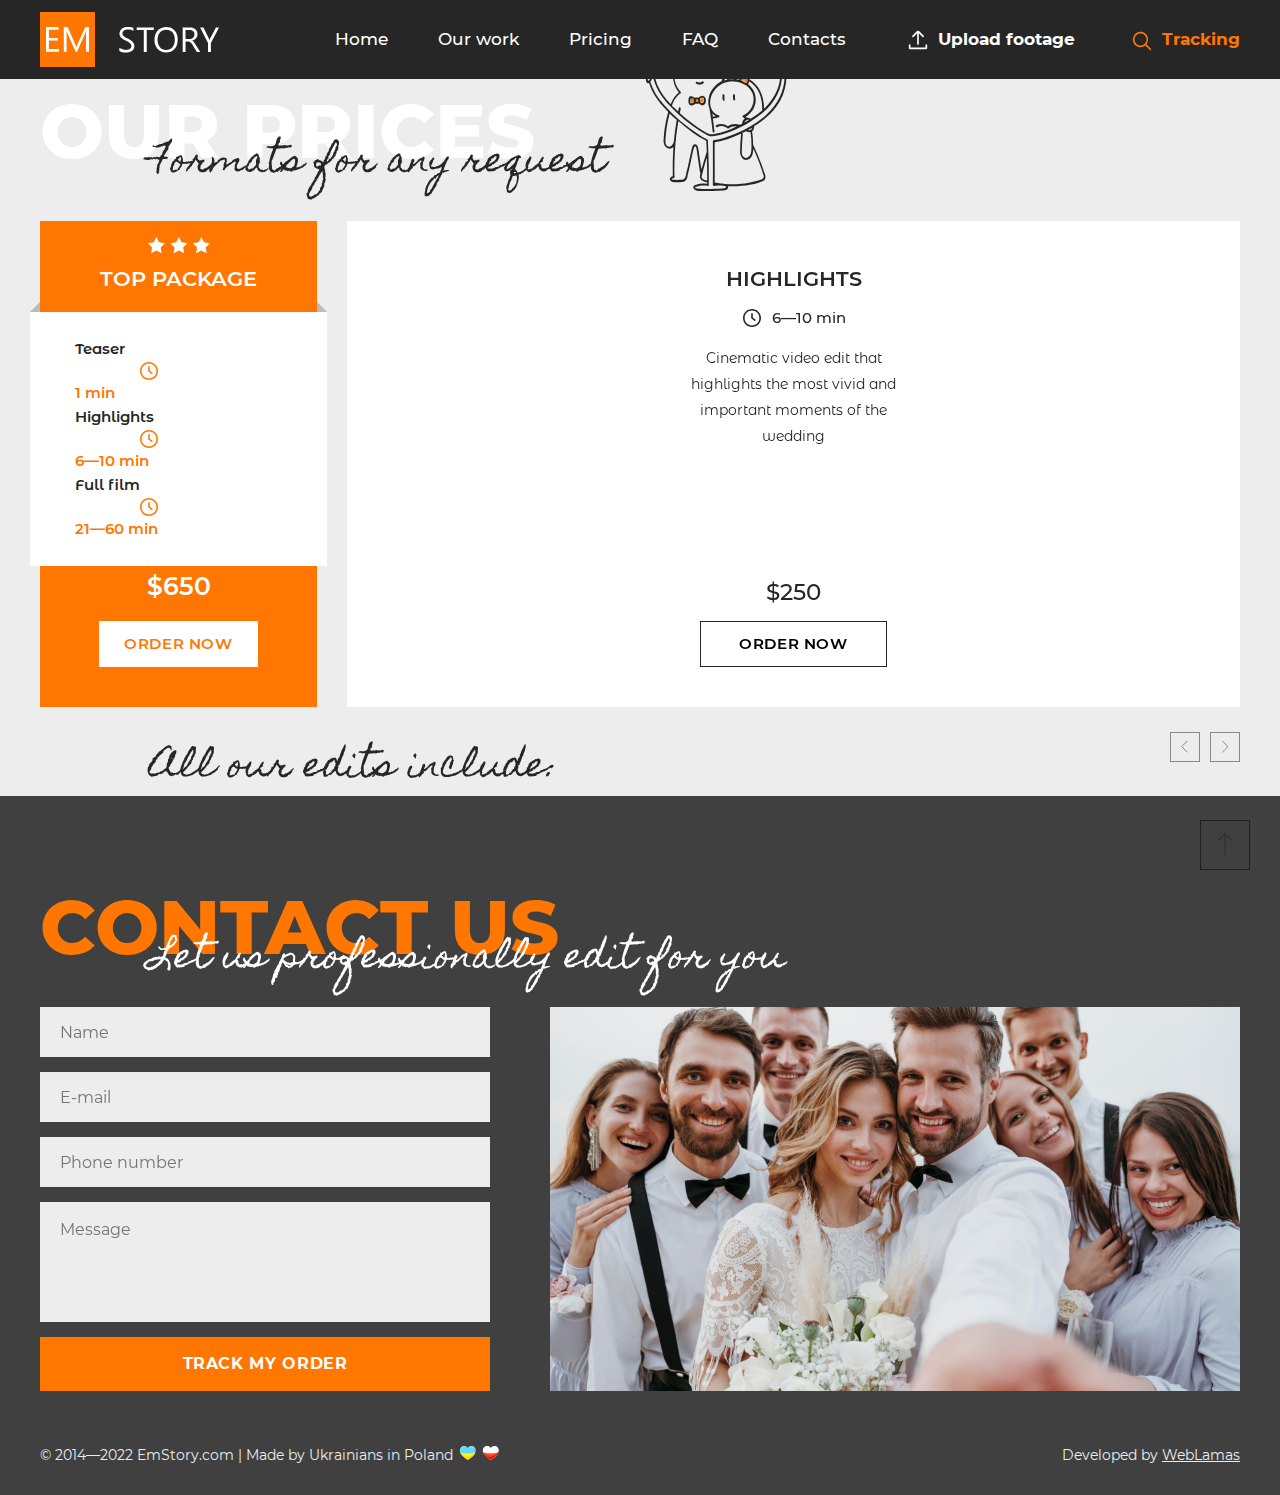
<file: _pricing.html>
<!DOCTYPE html>
<html lang="ru">

<head>
		<meta charset="UTF-8">
	<meta name="viewport" content="width=device-width">
	<link rel="stylesheet" href="css/main.css">
	<title>Верстка</title>
		<script src="js/jquery-3.6.0.min.js"></script>
</head>

<body id="body">
	<header class="header">
	<div class="wrapper">
		<a href="/" class="logo">
			<span class="logo__slogan"></span>
		</a>
		<div>
			<nav class="navbar">
	<ul class="menu menu-main">
		<li class="menu-item">
			<a href="#">Home</a>
		</li>
		<li class="menu-item">
			<a href="#">Our work</a>
		</li>
		<li class="menu-item">
			<a href="#">Pricing</a>
		</li>
		<li class="menu-item">
			<a href="#">FAQ</a>
		</li>
		<li class="menu-item">
			<a href="#">Contacts</a>
		</li>

		<li class="menu-item upload">
			<a href="#" class="button--atlas">
				<span>Upload footage</span>
				<div class="marquee" aria-hidden="true">
					<div class="marquee__inner">
						<span>Upload footage</span>
						<span>Upload footage</span>
						<span>Upload footage</span>
						<span>Upload footage</span>
					</div>
				</div>
			</a>
		</li>
		<li class="menu-item tracking">
			<a href="#" class="button--atlas">
				<span>Tracking</span>
				<div class="marquee" aria-hidden="true">
					<div class="marquee__inner">
						<span>Tracking</span>
						<span>Tracking</span>
						<span>Tracking</span>
						<span>Tracking</span>
					</div>
				</div>
			</a>
		</li>
	</ul>
</nav>		</div>
		<div class="menu-item tracking hide-pc">
			<a href="#" class="button--atlas">
				<span>Tracking</span>
				<div class="marquee" aria-hidden="true">
					<div class="marquee__inner">
						<span>Tracking</span>
						<span>Tracking</span>
						<span>Tracking</span>
						<span>Tracking</span>
					</div>
				</div>
			</a>
		</div>
		<div class="burger">
			<div class="burger__container">
				<span></span>
				<span></span>
				<span></span>
			</div>
		</div>
	</div>
</header>
<div class="page-inner">
    <div class="screen-prices">
	<div class="wrapper">
		<div class="screen-prices__top">
			<div class="screen-caption screen-caption--image screen-caption--image-hide" data-aos="fade-right" data-aos-duration="1000">
				<div class="screen-caption__main">our Prices</div>
				<div class="screen-caption__desc">Formats for any request</div>
				<div class="screen-caption__image image-doodle-02"></div>
			</div>
		</div>
		<div class="screen-prices__bottom">
			<div class="top-package" data-aos="fade-right" data-aos-duration="1000">
				<div class="top-package__stars"></div>
				<div class="top-package__caption">Top package</div>
				<div class="top-package__times top-time">
					<div class="top-time__body">
						<div class="top-time__caption">Teaser</div>
						<div class="top-time__ico"></div>
						<div class="top-time__minutes">1 min</div>
						<div class="top-time__caption">Highlights</div>
						<div class="top-time__ico"></div>
						<div class="top-time__minutes">6—10 min</div>
						<div class="top-time__caption">Full film</div>
						<div class="top-time__ico"></div>
						<div class="top-time__minutes">21—60 min</div>
					</div>
				</div>
				<div class="top-package__price">$650</div>
				<a href="#" class="button button--atlas status-3">
					<span>Order now</span>
					<div class="marquee" aria-hidden="true">
						<div class="marquee__inner">
							<span>Order now</span>
							<span>Order now</span>
							<span>Order now</span>
							<span>Order now</span>
						</div>
					</div>
				</a>
			</div>

			<div class="plans-slider swiper prise-slider">
				<div class="swiper-wrapper">
					<div class="plan swiper-slide" data-aos="fade-left" data-aos-duration="600">
						<div class="plan__caption">Highlights</div>
						<div class="plan__time">6—10 min</div>
						<div class="plan__desc">Cinematic video edit that highlights the most vivid and important moments of the wedding</div>
						<div class="plan__price">$250</div>
						<a href="#" class="button button--hyperion">
							<span>
								<span>Order now</span>
							</span>
						</a>
					</div>
					<div class="plan swiper-slide plan_new" data-aos="fade-left" data-aos-duration="1000">
						<div class="plan__caption">Feature clip</div>
						<div class="plan__time">2—5 min</div>
						<div class="plan__desc">Artistic video clip with an individual style and effects that reproduces emotions and attracts attention</div>
						<div class="plan__price">$200</div>
						<a href="#" class="button button--hyperion">
							<span>
								<span>Order now</span>
							</span>
						</a>
					</div>
					<div class="plan swiper-slide" data-aos="fade-left" data-aos-duration="1000">
						<div class="plan__caption">Feature film</div>
						<div class="plan__time">11—20 min</div>
						<div class="plan__desc">Extended version of highlight that depicts a bit elongated segments of the wedding, such as vows and some toasts</div>
						<div class="plan__price">$325</div>
						<a href="#" class="button button--hyperion">
							<span>
								<span>Order now</span>
							</span>
						</a>
					</div>
					<div class="plan swiper-slide" data-aos="fade-left" data-aos-duration="1000">
						<div class="plan__caption">Highlights</div>
						<div class="plan__time">6—10 min</div>
						<div class="plan__desc">Cinematic video edit that highlights the most vivid and important moments of the wedding</div>
						<div class="plan__price">$250</div>
						<a href="#" class="button button--hyperion">
							<span>
								<span>Order now</span>
							</span>
						</a>
					</div>
					<div class="plan swiper-slide plan_new" data-aos="fade-left" data-aos-duration="1000">
						<div class="plan__caption">Feature clip</div>
						<div class="plan__time">2—5 min</div>
						<div class="plan__desc">Artistic video clip with an individual style and effects that reproduces emotions and attracts attention</div>
						<div class="plan__price">$200</div>
						<a href="#" class="button button--hyperion">
							<span>
								<span>Order now</span>
							</span>
						</a>
					</div>
					<div class="plan swiper-slide" data-aos="fade-left" data-aos-duration="1000">
						<div class="plan__caption">Feature film</div>
						<div class="plan__time">11—20 min</div>
						<div class="plan__desc">Extended version of highlight that depicts a bit elongated segments of the wedding, such as vows and some toasts</div>
						<div class="plan__price">$325</div>
						<a href="#" class="button button--hyperion">
							<span>
								<span>Order now</span>
							</span>
						</a>
					</div>
				</div>
			</div>
			<div class="navigation plans-navigation">
				<div class="button-prev navigation__arrow "></div>
				<div class="button-next navigation__arrow "></div>
			</div>
		</div>
	</div>
</div></div>

<div class="screen-pricing">
    <div class="wrapper">
        <div class="screen-caption screen-caption--image screen-caption--line" data-aos="fade-right" data-aos-duration="1000">
            <div class="screen-caption__desc">All our edits include:</div>
            <div class="screen-caption__image image-doodle-05"></div>
        </div>

        <div class="pricing-items">
            <div class="pricing puzzle-1"></div>
            <div class="pricing puzzle-2"></div>
            <div class="pricing puzzle-3"></div>
            <div class="pricing puzzle-4"></div>
            <div class="pricing puzzle-5"></div>
            <div class="pricing puzzle-6"></div>
            <div class="pricing puzzle-7"></div>
            <div class="pricing puzzle-8"></div>
            <div class="pricing puzzle-9"></div>
            <div class="pricing puzzle-10"></div>
            <div class="pricing puzzle-11"></div>
            <div class="pricing puzzle-12"></div>
            <div class="pricing puzzle-13"></div>
            <div class="pricing puzzle-14"></div>
            <div class="pricing puzzle-15"></div>
        </div>
    </div>
</div>

<footer class="footer">
	<div class="wrapper">
		<div class="screen-caption" data-aos="fade-right" data-aos-duration="1000">
			<div class="screen-caption__main">Contact us</div>
			<div class="screen-caption__desc">Let us professionally edit for you</div>
		</div>
		<div class="footer__top top-footer">
			<div class="top-footer__form" data-aos="fade-right" data-aos-duration="500">
				<div class="footer-form">
					<div class="wpcf7"><form class="wpcf7-form "><span class="wpcf7-form-control-wrap"><input type="text" name="uname" value="" size="40" class="wpcf7-form-control wpcf7-text wpcf7-validates-as-required" placeholder="Name"></span> <span class="wpcf7-form-control-wrap"><input type="text" name="uname" value="" size="40" class="wpcf7-form-control wpcf7-text wpcf7-validates-as-required" placeholder="E-mail"></span> <span class="wpcf7-form-control-wrap"><input type="text" name="uname" value="" size="40" class="wpcf7-form-control wpcf7-text wpcf7-validates-as-required" placeholder="Phone number"></span> <span class="wpcf7-form-control-wrap"><textarea name="uname" cols="40" rows="10" class="wpcf7-form-control wpcf7-textarea wpcf7-validates-as-required" aria-required="false" aria-invalid="false" placeholder="Message"></textarea></span> <button class="button button--orange button--atlas">
    <span>Track my order</span>
    <div class="marquee" aria-hidden="true">
        <div class="marquee__inner">
            <span>Track my order</span>
            <span>Track my order</span>
            <span>Track my order</span>
            <span>Track my order</span>
        </div>
    </div>
</button></form></div>				</div>
			</div>
			<div class="top-footer__video video" id="backVideoFooter" data-aos="fade-left" data-aos-duration="500">
				<!-- <img src="images/footer-image.png" width="" height="" alt=""> -->
				<video class="video__video" autoplay muted loop preload="none" poster="images/footer-image.png">
					<source src="images/video.mp4" type="video/mp4">
					Your browser does not support the video tag.
				</video>
				<canvas class="video__canvas"></canvas>
			</div>
		</div>
		<div class="footer__bottom">
			<div class="footer__copyright">© 2014—2022 EmStory.com | Made by Ukrainians in Poland</div>
			<div class="footer__icons">
				<div class="ico-heart-ua ico-footer"></div>
				<div class="ico-heart-pl ico-footer"></div>
			</div>
			<div class="footer__weblamas">Developed by <a href="#" rel="nofollow">WebLamas</a></div>
		</div>
	</div>
</footer>

<script src="js/main.js"></script>
<script src="https://unpkg.com/aos@2.3.1/dist/aos.js"></script>
<script>
	AOS.init();
  </script>
	<button class="to-top-page"></button>

	<div class="popup popup_video">
		<div class="popup__content">
			<div class="popup__body popup__video">
			</div>
		</div>
	</div>

</body>

</html>
</file>
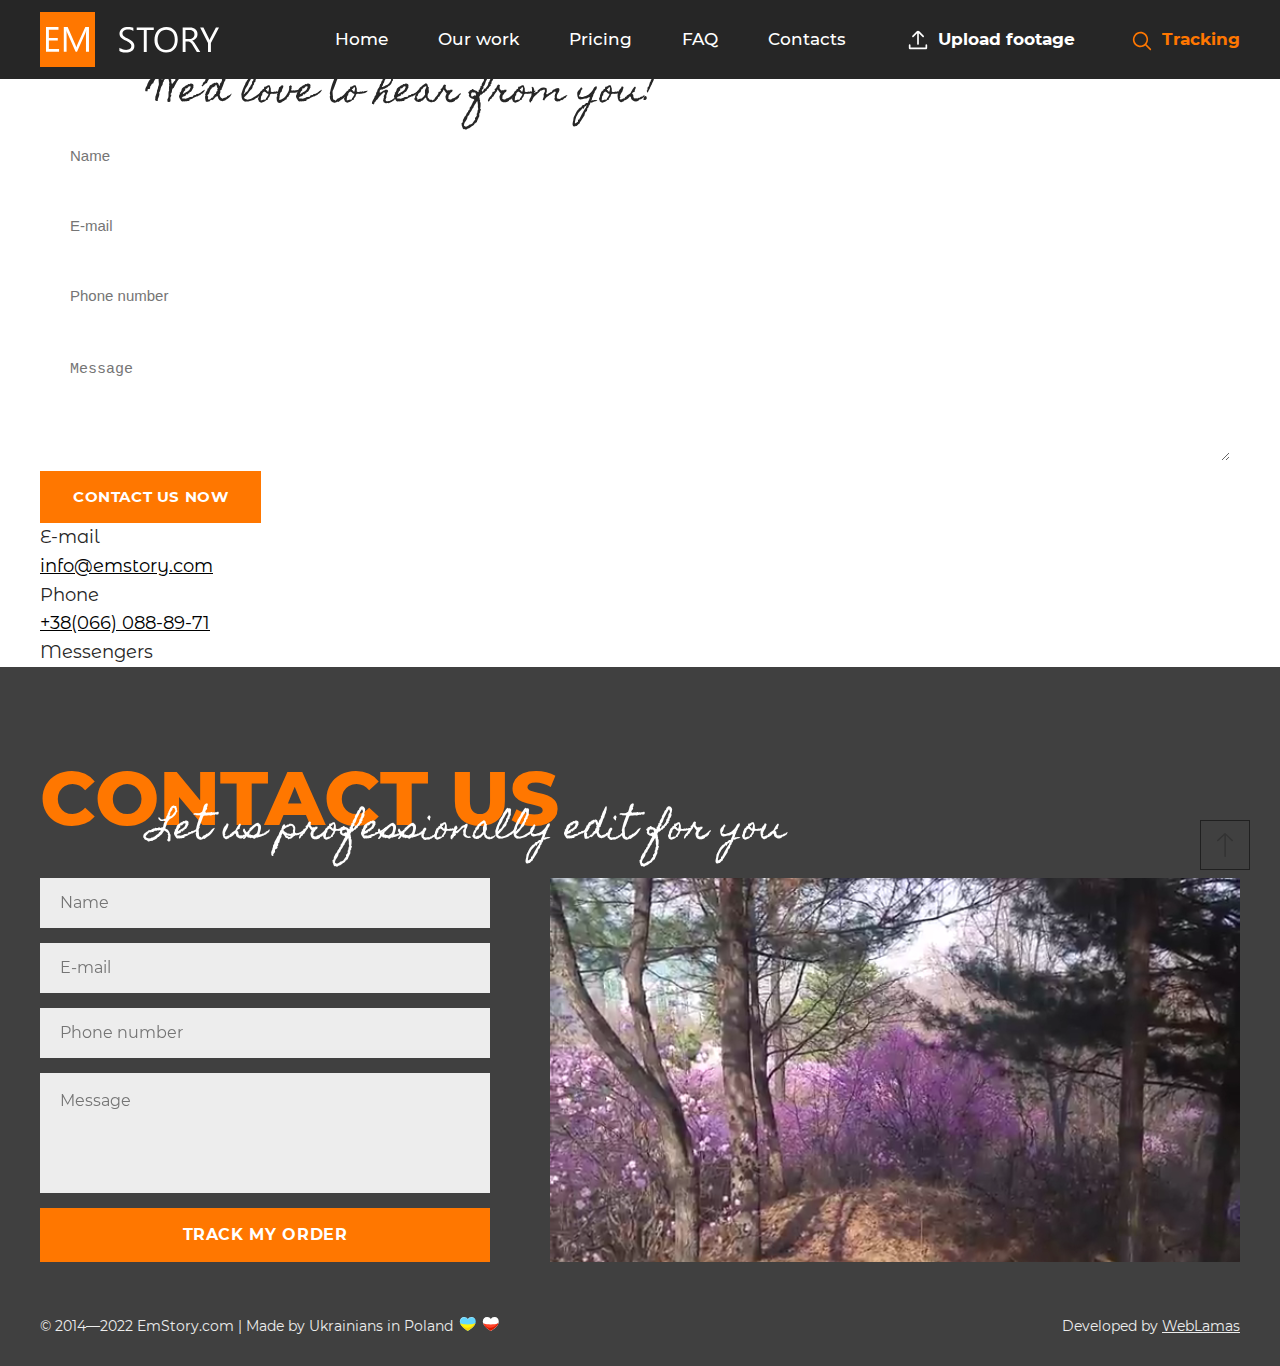
<file: contacts.html>
<!DOCTYPE html>
<html lang="ru">

<head>
		<meta charset="UTF-8">
	<meta name="viewport" content="width=device-width">
	<link rel="stylesheet" href="css/main.css">
	<title>Верстка</title>
		<script src="js/jquery-3.6.0.min.js"></script>
</head>

<body id="body">
	<header class="header">
	<div class="wrapper">
		<a href="/" class="logo">
			<span class="logo__slogan"></span>
		</a>
		<div>
			<nav class="navbar">
	<ul class="menu menu-main">
		<li class="menu-item">
			<a href="#">Home</a>
		</li>
		<li class="menu-item">
			<a href="#">Our work</a>
		</li>
		<li class="menu-item">
			<a href="#">Pricing</a>
		</li>
		<li class="menu-item">
			<a href="#">FAQ</a>
		</li>
		<li class="menu-item">
			<a href="#">Contacts</a>
		</li>

		<li class="menu-item upload">
			<a href="#" class="button--atlas">
				<span>Upload footage</span>
				<div class="marquee" aria-hidden="true">
					<div class="marquee__inner">
						<span>Upload footage</span>
						<span>Upload footage</span>
						<span>Upload footage</span>
						<span>Upload footage</span>
					</div>
				</div>
			</a>
		</li>
		<li class="menu-item tracking">
			<a href="#" class="button--atlas">
				<span>Tracking</span>
				<div class="marquee" aria-hidden="true">
					<div class="marquee__inner">
						<span>Tracking</span>
						<span>Tracking</span>
						<span>Tracking</span>
						<span>Tracking</span>
					</div>
				</div>
			</a>
		</li>
	</ul>
</nav>		</div>
		<div class="menu-item tracking hide-pc">
			<a href="#" class="button--atlas">
				<span>Tracking</span>
				<div class="marquee" aria-hidden="true">
					<div class="marquee__inner">
						<span>Tracking</span>
						<span>Tracking</span>
						<span>Tracking</span>
						<span>Tracking</span>
					</div>
				</div>
			</a>
		</div>
		<div class="burger">
			<div class="burger__container">
				<span></span>
				<span></span>
				<span></span>
			</div>
		</div>
	</div>
</header>

<div class="page-inner">
    <div class="wrapper">
        <div class="screen-caption" data-aos="fade-right" data-aos-duration="1000">
            <div class="screen-caption__main">Contacts</div>
            <div class="screen-caption__desc">We’d love to hear from you!</div>
        </div>

        <div class="contacts-body contacts">
            <div class="contacts__form">
                <div class="footer-form">
                    <div class="wpcf7"><form class="wpcf7-form "><span class="wpcf7-form-control-wrap"><input type="text" name="uname" value="" size="40" class="wpcf7-form-control wpcf7-text wpcf7-validates-as-required" placeholder="Name"></span> <span class="wpcf7-form-control-wrap"><input type="text" name="uname" value="" size="40" class="wpcf7-form-control wpcf7-text wpcf7-validates-as-required" placeholder="E-mail"></span> <span class="wpcf7-form-control-wrap"><input type="text" name="uname" value="" size="40" class="wpcf7-form-control wpcf7-text wpcf7-validates-as-required" placeholder="Phone number"></span> <span class="wpcf7-form-control-wrap"><textarea name="uname" cols="40" rows="10" class="wpcf7-form-control wpcf7-textarea wpcf7-validates-as-required" aria-required="false" aria-invalid="false" placeholder="Message"></textarea></span> <button class="button button--orange button--atlas">
    <span>Contact us now</span>
    <div class="marquee" aria-hidden="true">
        <div class="marquee__inner">
            <span>Contact us now</span>
            <span>Contact us now</span>
            <span>Contact us now</span>
            <span>Contact us now</span>
        </div>
    </div>
</button></form></div>                </div>
            </div>
            <div class="contacts__info info-contacts">
                <div class="info-contacts__body">
                    <div class="contacts__title">E-mail</div>
                    <a class="contact " href="mailto:info@emstory.com">info@emstory.com</a>
                    <div class="contacts__title">Phone</div>
                    <a class="contact" href="tel:+380660888971">+38(066) 088-89-71</a>
                    <div class="contacts__title">Messengers</div>
                    <div class="social-items">
                        <a href="#" class="social social_inst"></a>
                        <a href="#" class="social social_fb"></a>
                        <a href="#" class="social social_wha"></a>
                    </div>
                </div>
            </div>
        </div>
    </div>
</div>


<footer class="footer">
	<div class="wrapper">
		<div class="screen-caption" data-aos="fade-right" data-aos-duration="1000">
			<div class="screen-caption__main">Contact us</div>
			<div class="screen-caption__desc">Let us professionally edit for you</div>
		</div>
		<div class="footer__top top-footer">
			<div class="top-footer__form" data-aos="fade-right" data-aos-duration="500">
				<div class="footer-form">
					<div class="wpcf7"><form class="wpcf7-form "><span class="wpcf7-form-control-wrap"><input type="text" name="uname" value="" size="40" class="wpcf7-form-control wpcf7-text wpcf7-validates-as-required" placeholder="Name"></span> <span class="wpcf7-form-control-wrap"><input type="text" name="uname" value="" size="40" class="wpcf7-form-control wpcf7-text wpcf7-validates-as-required" placeholder="E-mail"></span> <span class="wpcf7-form-control-wrap"><input type="text" name="uname" value="" size="40" class="wpcf7-form-control wpcf7-text wpcf7-validates-as-required" placeholder="Phone number"></span> <span class="wpcf7-form-control-wrap"><textarea name="uname" cols="40" rows="10" class="wpcf7-form-control wpcf7-textarea wpcf7-validates-as-required" aria-required="false" aria-invalid="false" placeholder="Message"></textarea></span> <button class="button button--orange button--atlas">
    <span>Track my order</span>
    <div class="marquee" aria-hidden="true">
        <div class="marquee__inner">
            <span>Track my order</span>
            <span>Track my order</span>
            <span>Track my order</span>
            <span>Track my order</span>
        </div>
    </div>
</button></form></div>				</div>
			</div>
			<div class="top-footer__video video" id="backVideoFooter" data-aos="fade-left" data-aos-duration="500">
				<!-- <img src="images/footer-image.png" width="" height="" alt=""> -->
				<video class="video__video" autoplay muted loop preload="none" poster="images/footer-image.png">
					<source src="images/video.mp4" type="video/mp4">
					Your browser does not support the video tag.
				</video>
				<canvas class="video__canvas"></canvas>
			</div>
		</div>
		<div class="footer__bottom">
			<div class="footer__copyright">© 2014—2022 EmStory.com | Made by Ukrainians in Poland</div>
			<div class="footer__icons">
				<div class="ico-heart-ua ico-footer"></div>
				<div class="ico-heart-pl ico-footer"></div>
			</div>
			<div class="footer__weblamas">Developed by <a href="#" rel="nofollow">WebLamas</a></div>
		</div>
	</div>
</footer>

<script src="js/main.js"></script>
<script src="https://unpkg.com/aos@2.3.1/dist/aos.js"></script>
<script>
	AOS.init();
  </script>
	<button class="to-top-page"></button>

	<div class="popup popup_video">
		<div class="popup__content">
			<div class="popup__body popup__video">
			</div>
		</div>
	</div>

</body>

</html>
</file>
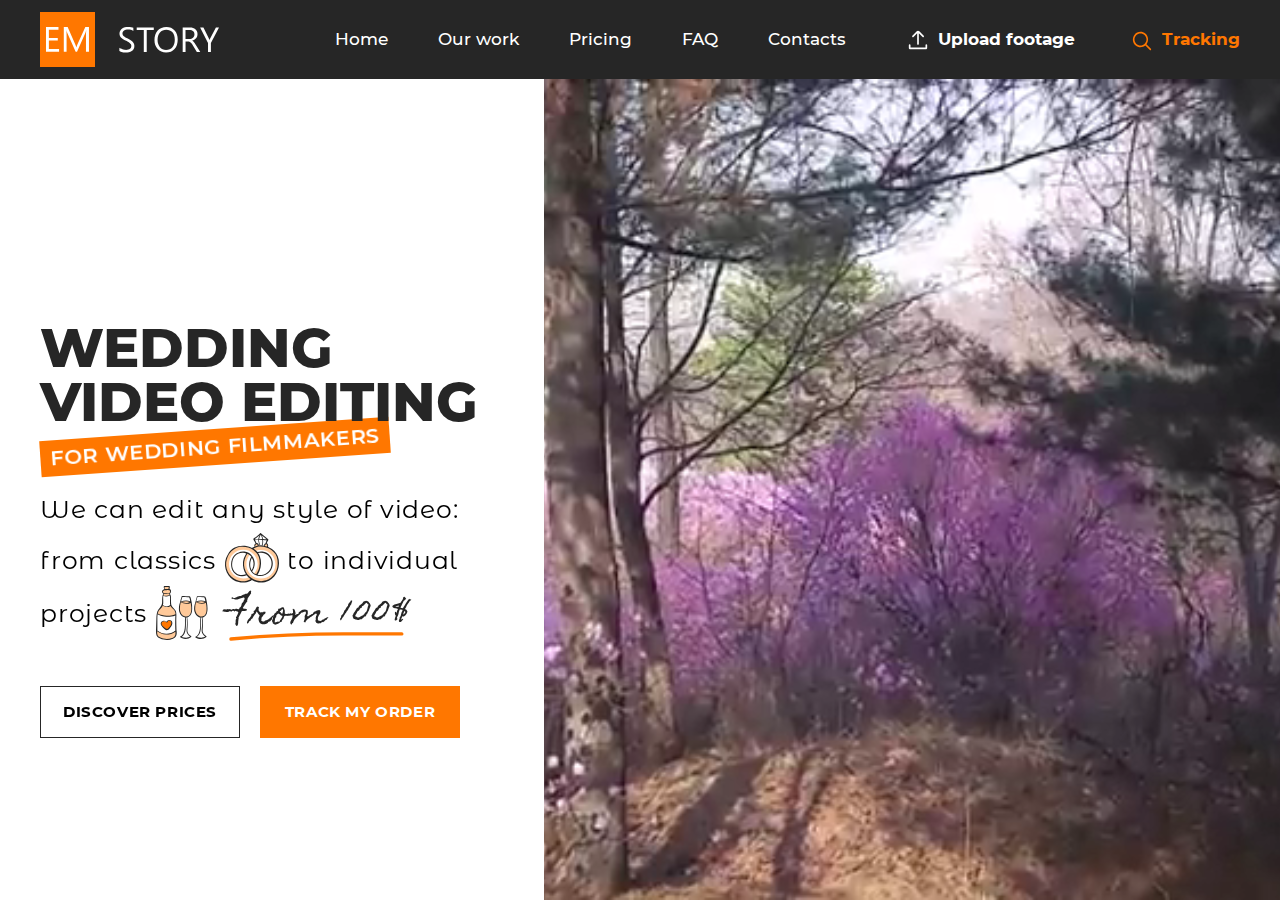
<file: front-page.html>
<!DOCTYPE html>
<html lang="ru">

<head>
		<meta charset="UTF-8">
	<meta name="viewport" content="width=device-width">
	<link rel="stylesheet" href="css/main.css">
	<title>Верстка</title>
	<script src="js/jquery-3.6.0.min.js"></script>
</head>

<body id="body">
	<main class="page page-swiper">
	<header class="header">
	<div class="wrapper">
		<a href="/" class="logo">
			<span class="logo__slogan"></span>
		</a>
		<div>
			<nav class="navbar">
	<ul class="menu menu-main">
		<li class="menu-item">
			<a href="#">Home</a>
		</li>
		<li class="menu-item">
			<a href="#">Our work</a>
		</li>
		<li class="menu-item">
			<a href="#">Pricing</a>
		</li>
		<li class="menu-item">
			<a href="#">FAQ</a>
		</li>
		<li class="menu-item">
			<a href="#">Contacts</a>
		</li>

		<li class="menu-item upload">
			<a href="#" class="button--atlas">
				<span>Upload footage</span>
				<div class="marquee" aria-hidden="true">
					<div class="marquee__inner">
						<span>Upload footage</span>
						<span>Upload footage</span>
						<span>Upload footage</span>
						<span>Upload footage</span>
					</div>
				</div>
			</a>
		</li>
		<li class="menu-item tracking">
			<a href="#" class="button--atlas">
				<span>Tracking</span>
				<div class="marquee" aria-hidden="true">
					<div class="marquee__inner">
						<span>Tracking</span>
						<span>Tracking</span>
						<span>Tracking</span>
						<span>Tracking</span>
					</div>
				</div>
			</a>
		</li>
	</ul>
</nav>		</div>
		<div class="menu-item tracking hide-pc">
			<a href="#" class="button--atlas">
				<span>Tracking</span>
				<div class="marquee" aria-hidden="true">
					<div class="marquee__inner">
						<span>Tracking</span>
						<span>Tracking</span>
						<span>Tracking</span>
						<span>Tracking</span>
					</div>
				</div>
			</a>
		</div>
		<div class="burger">
			<div class="burger__container">
				<span></span>
				<span></span>
				<span></span>
			</div>
		</div>
	</div>
</header>	<div class="page__wrapper">
		<div class="page__screen screen">
			<div class="screen__content">
				<div class="screen-main">
	<div class="screen-main__left">
		<div class="wrapper">
			<div class="screen-main__text" data-aos="fade-left" data-aos-duration="700">
				<h1 class="screen-main__h1">Wedding video editing</h1>
				<div class="screen-main__subcaption">for wedding filmmakers</div>
				<div class="screen-main__desc">
					<div>We can edit any style of video: from classics <span class="ico-firstscreen-01"></span> to individual projects <span class="ico-firstscreen-02"></span> <span class="screen-main__price">From 100$</span></div>
				</div>
				<div class="screen-main__buttons">
					<a href="#" class="button button--hyperion">
						<span>
							<span>Discover prices</span>
						</span>
					</a>
					<a href="#" class="button button--orange button--atlas">
						<span>Track my order</span>
						<div class="marquee" aria-hidden="true">
							<div class="marquee__inner">
								<span>Track my order</span>
								<span>Track my order</span>
								<span>Track my order</span>
								<span>Track my order</span>
							</div>
						</div>
					</a>
				</div>
			</div>
		</div>
	</div>
	<div class="screen-main__image video" id="backVideoMain">
		<!-- <img src="images/screen-main.png" width="" height="" alt=""> -->
		<video class="video__video" autoplay muted loop preload="none" poster="images/screen-main.png">
			<source src="images/video.mp4" type="video/mp4">
			Your browser does not support the video tag.
		</video>
		<canvas class="video__canvas"></canvas>

		<div class="screen-main__mask"></div>
	</div>
</div>			</div>
		</div>
		<div class="page__screen screen page__screen--gray">
			<div class="screen__content">
				<div class="screen-about">
	<div class="wrapper">
		<div class="screen-caption screen-caption--image" data-aos="fade-right" data-aos-duration="1000">
			<div class="screen-caption__main">About us</div>
			<div class="screen-caption__desc">Creativity first</div>
			<div class="screen-caption__image image-doodle-01"></div>
		</div>
		<div class="screen-about__text" data-aos="fade-up" data-aos-duration="700">
			<p>EMSTORY is an <b>Ukrainian</b>
				<span class="ico-ua-pl"></span> small post-production studio (now based in Poland) specialising in wedding video editing. Our videos reveal both the documentary part of the wedding and reproduce the emotional component of a feature film. We have the knowledge and passion to give you the results your customers are looking for. The creative approach first of all!
			</p>
		</div>



		<div class="screen-about__quote quote" data-aos="fade-up" data-aos-duration="700">
			<div class="quote__image ico-quote">
				<img src="images/LeBeouf.png" width="" height="" alt="">
			</div>
			<p class="quote__name">As Michael LeBeouf, an American business author, says:</p>
			<p class="quote__text">A satisfied customer is the best business strategy of all!</p>
		</div>
		<div class="screen-about__text" data-aos="fade-up" data-aos-duration="700">
			<p>And we follow this rule! <a href="#">Contact our team</a>, get an original video in a short time and enjoy unforgettable moments of your emotions</p>
		</div>
	</div>
</div>			</div>
		</div>
		<div class="page__screen screen fullscreen-works page__screen--gray">
			<div class="screen__content">
				<div class="screen-works">
	<div class="wrapper">
		<div class="screen-caption" data-aos="fade-right" data-aos-duration="1000">
			<div class="screen-caption__main">Our Work</div>
			<div class="screen-caption__desc">Edited with love</div>
		</div>
	</div>

	<div class="fashion-slider">
		<div class="swiper-fashion">
			<div class="swiper-wrapper">
				<a href="https://www.youtube.com/watch?v=Jp0avyM6ui4" data-fancybox class="swiper-slide" data-slide-bg-color="#9FA051">

					<div class="fashion-slider-title" data-swiper-parallax="-130%">
						<div class="play"></div>
						<div class="fashion-slider-title-text name">Sandra & Patric</div>
						<div class="fashion-slider-title-text teaser">Teaser</div>
					</div>
					<div class="fashion-slider-scale">
						<img src="images/preview.png">
						<div class="mask"></div>
					</div>

				</a>
				<a href="https://www.youtube.com/watch?v=Jp0avyM6ui4" data-fancybox class="swiper-slide" data-slide-bg-color="#9B89C5">

					<div class="fashion-slider-title" data-swiper-parallax="-130%">
						<div class="play"></div>
						<div class="fashion-slider-title-text name">Sandra & Patric</div>
						<div class="fashion-slider-title-text teaser">Teaser</div>
					</div>
					<div class="fashion-slider-scale">
						<img src="images/preview.png">
						<div class="mask"></div>
					</div>

				</a>
				<a href="https://www.youtube.com/watch?v=Jp0avyM6ui4" data-fancybox class="swiper-slide" data-slide-bg-color="#D7A594">

					<div class="fashion-slider-title" data-swiper-parallax="-130%">
						<div class="play"></div>
						<div class="fashion-slider-title-text name">Sandra & Patric</div>
						<div class="fashion-slider-title-text teaser">Teaser</div>
					</div>
					<div class="fashion-slider-scale">
						<img src="images/preview.png">
						<div class="mask"></div>
					</div>

				</a>
			</div>

			<div class="swiper-pagination pagination fashion-pagination"></div>

		</div>
	</div>
</div>			</div>
		</div>
		<div class="page__screen screen">
			<div class="screen__content">
				<div class="screen-advantages">
	<div class="wrapper">
		<div class="advantages">
	<div class="advantages__item-wr advantages__item-wr_first" data-aos="fade-up" data-aos-anchor-placement="top-bottom" data-aos-duration="1000">
		<div class="advantages__item">
			<div class="advantages__ico"></div>
			<div class="advantages__caption">Professionals</div>
			<div class="advantages__desc">Our <b>team consists</b> of 5 wedding video editors and 2 managers</div>
		</div>
	</div>
	<div class="advantages__item-wr advantages__item-wr_second" data-aos="fade-up" data-aos-anchor-placement="top-bottom" data-aos-duration="1000">
		<div class="advantages__item">
			<div class="advantages__ico"></div>
			<div class="advantages__caption">Portfolio</div>
			<div class="advantages__desc">Our editors have already edited <b>more than 500</b> wedding videos</div>
		</div>
	</div>
	<div class="advantages__item-wr advantages__item-wr_third" data-aos="fade-up" data-aos-anchor-placement="top-bottom" data-aos-duration="1000">
		<div class="advantages__item">
			<div class="advantages__ico"></div>
			<div class="advantages__caption">Experience</div>
			<div class="advantages__desc">Each video editor in our team has at least <b>5 years</b> of experience</div>
		</div>
	</div>
	<div class="advantages__item-wr advantages__item-wr_fourth" data-aos="fade-up" data-aos-anchor-placement="top-bottom" data-aos-duration="1000">
		<div class="advantages__item">
			<div class="advantages__ico"></div>
			<div class="advantages__caption">Software</div>
			<div class="advantages__desc">We use <b>professional</b> software to guarantee quality results every time</div>
		</div>
	</div>
	<div class="advantages__item-wr advantages__item-wr_seventh" data-aos="fade-up" data-aos-anchor-placement="top-bottom" data-aos-duration="2000">
		<div class="advantages__item">
			<div class="advantages__ico"></div>
			<div class="advantages__caption">Supporting</div>
			<div class="advantages__desc">Fast <b>customer service</b> and daily communication are provided</div>
		</div>
	</div>
	<div class="advantages__item-wr advantages__item-wr_fifth" data-aos="fade-up" data-aos-anchor-placement="top-bottom" data-aos-duration="2000">
		<div class="advantages__item">
			<div class="advantages__ico"></div>
			<div class="advantages__caption">Deadlines</div>
			<div class="advantages__desc">We can guarantee <b>14 days</b> turnaround if you booked our service in advance</div>
		</div>
	</div>
	<div class="advantages__item-wr advantages__item-wr_sixth" data-aos="fade-up" data-aos-anchor-placement="top-bottom" data-aos-duration="2000">
		<div class="advantages__item">
			<div class="advantages__ico"></div>
			<div class="advantages__caption">Tracking</div>
			<div class="advantages__desc">You can track the progress of your order by number on our website <a href="#">right here</a></div>
		</div>
	</div>
	<div class="advantages__item-wr advantages__item-wr_eighth" data-aos="fade-up" data-aos-anchor-placement="top-bottom" data-aos-duration="2000">
		<div class="advantages__item">
			<div class="advantages__ico"></div>
			<div class="advantages__caption">Quality control</div>
			<div class="advantages__desc">Our specialist always <b>checks the video</b> before sending it to the client</div>
		</div>
	</div>
</div>	</div>
</div>			</div>
		</div>
		<div class="page__screen screen page__screen--gray">
			<div class="screen__content">
				<div class="screen-prices">
	<div class="wrapper">
		<div class="screen-prices__top">
			<div class="screen-caption screen-caption--image screen-caption--image-hide" data-aos="fade-right" data-aos-duration="1000">
				<div class="screen-caption__main">our Prices</div>
				<div class="screen-caption__desc">Formats for any request</div>
				<div class="screen-caption__image image-doodle-02"></div>
			</div>
		</div>
		<div class="screen-prices__bottom">
			<div class="top-package" data-aos="fade-right" data-aos-duration="1000">
				<div class="top-package__stars"></div>
				<div class="top-package__caption">Top package</div>
				<div class="top-package__times top-time">
					<div class="top-time__body">
						<div class="top-time__caption">Teaser</div>
						<div class="top-time__ico"></div>
						<div class="top-time__minutes">1 min</div>
						<div class="top-time__caption">Highlights</div>
						<div class="top-time__ico"></div>
						<div class="top-time__minutes">6—10 min</div>
						<div class="top-time__caption">Full film</div>
						<div class="top-time__ico"></div>
						<div class="top-time__minutes">21—60 min</div>
					</div>
				</div>
				<div class="top-package__price">$650</div>
				<a href="#" class="button button--atlas status-3">
					<span>Order now</span>
					<div class="marquee" aria-hidden="true">
						<div class="marquee__inner">
							<span>Order now</span>
							<span>Order now</span>
							<span>Order now</span>
							<span>Order now</span>
						</div>
					</div>
				</a>
			</div>

			<div class="plans-slider swiper prise-slider">
				<div class="swiper-wrapper">
					<div class="plan swiper-slide" data-aos="fade-left" data-aos-duration="600">
						<div class="plan__caption">Highlights</div>
						<div class="plan__time">6—10 min</div>
						<div class="plan__desc">Cinematic video edit that highlights the most vivid and important moments of the wedding</div>
						<div class="plan__price">$250</div>
						<a href="#" class="button button--hyperion">
							<span>
								<span>Order now</span>
							</span>
						</a>
					</div>
					<div class="plan swiper-slide plan_new" data-aos="fade-left" data-aos-duration="1000">
						<div class="plan__caption">Feature clip</div>
						<div class="plan__time">2—5 min</div>
						<div class="plan__desc">Artistic video clip with an individual style and effects that reproduces emotions and attracts attention</div>
						<div class="plan__price">$200</div>
						<a href="#" class="button button--hyperion">
							<span>
								<span>Order now</span>
							</span>
						</a>
					</div>
					<div class="plan swiper-slide" data-aos="fade-left" data-aos-duration="1000">
						<div class="plan__caption">Feature film</div>
						<div class="plan__time">11—20 min</div>
						<div class="plan__desc">Extended version of highlight that depicts a bit elongated segments of the wedding, such as vows and some toasts</div>
						<div class="plan__price">$325</div>
						<a href="#" class="button button--hyperion">
							<span>
								<span>Order now</span>
							</span>
						</a>
					</div>
					<div class="plan swiper-slide" data-aos="fade-left" data-aos-duration="1000">
						<div class="plan__caption">Highlights</div>
						<div class="plan__time">6—10 min</div>
						<div class="plan__desc">Cinematic video edit that highlights the most vivid and important moments of the wedding</div>
						<div class="plan__price">$250</div>
						<a href="#" class="button button--hyperion">
							<span>
								<span>Order now</span>
							</span>
						</a>
					</div>
					<div class="plan swiper-slide plan_new" data-aos="fade-left" data-aos-duration="1000">
						<div class="plan__caption">Feature clip</div>
						<div class="plan__time">2—5 min</div>
						<div class="plan__desc">Artistic video clip with an individual style and effects that reproduces emotions and attracts attention</div>
						<div class="plan__price">$200</div>
						<a href="#" class="button button--hyperion">
							<span>
								<span>Order now</span>
							</span>
						</a>
					</div>
					<div class="plan swiper-slide" data-aos="fade-left" data-aos-duration="1000">
						<div class="plan__caption">Feature film</div>
						<div class="plan__time">11—20 min</div>
						<div class="plan__desc">Extended version of highlight that depicts a bit elongated segments of the wedding, such as vows and some toasts</div>
						<div class="plan__price">$325</div>
						<a href="#" class="button button--hyperion">
							<span>
								<span>Order now</span>
							</span>
						</a>
					</div>
				</div>
			</div>
			<div class="navigation plans-navigation">
				<div class="button-prev navigation__arrow "></div>
				<div class="button-next navigation__arrow "></div>
			</div>
		</div>
	</div>
</div>			</div>
		</div>
		<div class="page__screen screen page__screen--process">
			<div class="screen__content">
				<div class="screen-process">
	<div class="wrapper">
		<div class="screen-caption" data-aos="fade-right" data-aos-duration="1000">
			<div class="screen-caption__main">Work process</div>
			<div class="screen-caption__desc">Always the best result on time</div>
		</div>
		<div class="work-items">
			<div class="item work-item work-item_1 work-item_big" data-aos="fade-up" data-aos-duration="700">
				<div class="work-item__ico"></div>
				<div class="work-item__day">1 day</div>
				<div class="work-item__desc">Order now <a href="#">via form</a></div>
			</div>
			<div class="item work-item-mini work-item-mini_upload work-item_small" data-aos="fade-up" data-aos-duration="700">
				<div class="work-item-mini__ico"></div>
				<div class="work-item-mini__desc">Upload your footage, pay 25%</div>
			</div>
			<div class="item work-item work-item_4 work-item_big" data-aos="fade-up" data-aos-duration="700">
				<div class="work-item__ico"></div>
				<div class="work-item__day">4 day</div>
				<div class="work-item__desc">Edit starts</div>
			</div>
			<div class="item image-doodle-03 work-item_small" data-aos="fade-up" data-aos-duration="700"></div>
			<div class="item work-item work-item_14 work-item_big" data-aos="fade-up" data-aos-duration="700">
				<div class="work-item__ico"></div>
				<div class="work-item__day">14 day</div>
				<div class="work-item__desc">Review the Edit</div>
			</div>
			<div class="item work-item-mini work-item-mini_correct work-item_small" data-aos="fade-up" data-aos-duration="700">
				<div class="work-item-mini__ico"></div>
				<div class="work-item-mini__desc">Corrections</div>
			</div>
			<div class="item work-item-mini work-item-mini_pay work-item_small" data-aos="fade-up" data-aos-duration="700">
				<div class="work-item-mini__ico"></div>
				<div class="work-item-mini__desc">Pay 75%</div>
			</div>
			<div class="item work-item work-item_21 work-item_big" data-aos="fade-up" data-aos-duration="700">
				<div class="work-item__ico"></div>
				<div class="work-item__day">21 day</div>
				<div class="work-item__desc">Download videos, project files</div>
			</div>
		</div>
		<div class="screen-process__text">
			<p>We can guarantee a 14 day turnaround if you book our service in advance.</p>
			<p>An accelerated installation period within 7 days is possible for 40% of the cost of the package.</p>
		</div>
	</div>
</div>			</div>
		</div>
		<div class="page__screen screen page__screen--gray">
			<div class="screen__content">
				<div class="screen-reviews">
	<div class="wrapper">
		<div class="screen-caption  screen-caption--image screen-caption--image-hide" data-aos="fade-right" data-aos-duration="1000">
			<div class="screen-caption__main">Reviews</div>
			<div class="screen-caption__desc">Our greatest inspiration</div>
			<div class="screen-caption__image image-doodle-04"></div>
		</div>
		<div>
			<div class="reviews swiper reviews-slider">
	<div class="swiper-wrapper">

		<div class="reviews__item swiper-slide" data-aos="fade-left" data-aos-duration="1000">
			<div class="reviews__image">
				<img src="images/people_01.png" width="" height="" alt="">
			</div>
			<div class="reviews__caption">Ben Johnson</div>
			<div class="reviews__subcaption">Chicago, USA</div>
			<div class="reviews__stars-orange"></div>
			<div class="reviews__desc">Highly recommend! Worked with these guys on editing wedding videos. Received highlight and full video <b>in 8 days</b>, I had some minor corrections that were applied right after I sent my feedback. Great quality / price ratio!</div>
		</div>
		<div class="reviews__item swiper-slide" data-aos="fade-left" data-aos-duration="1000">
			<div class="reviews__image">
				<img src="images/people_02.png" width="" height="" alt="">
			</div>
			<div class="reviews__caption">Ida Martin</div>
			<div class="reviews__subcaption">Sheffield, Great Britain</div>
			<div class="reviews__stars-orange"></div>
			<div class="reviews__desc">Great international wedding editors, I would highly recommend them to any wedding shooters who need to free up their time to make more bookings and shoot more weddings. They are very easy to deal with and they get the full Wedding film back to you within 10 working days!!</div>
		</div>
		<div class="reviews__item swiper-slide" data-aos="fade-left" data-aos-duration="1000">
			<div class="reviews__image">
				<img src="images/people_03.png" width="" height="" alt="">
			</div>
			<div class="reviews__caption">Michael Brown</div>
			<div class="reviews__subcaption">Miami, USA</div>
			<div class="reviews__stars-orange"></div>
			<div class="reviews__desc">EmStory offers an excellent service! I have worked with them on several projects and I have alway been more than satisfied with the end result. They have saved me hours in editing and have allowed me to think towards the future of my company!</div>
		</div>
		<div class="reviews__item swiper-slide" data-aos="fade-left" data-aos-duration="1000">
			<div class="reviews__image">
				<img src="images/people_01.png" width="" height="" alt="">
			</div>
			<div class="reviews__caption">Ben Johnson</div>
			<div class="reviews__subcaption">Chicago, USA</div>
			<div class="reviews__stars-orange"></div>
			<div class="reviews__desc">Highly recommend! Worked with these guys on editing wedding videos. Received highlight and full video in 8 days, I had some minor corrections that were applied right after I sent my feedback. Great quality / price ratio!</div>
		</div>
		<div class="reviews__item swiper-slide" data-aos="fade-left" data-aos-duration="1000">
			<div class="reviews__image">
				<img src="images/people_02.png" width="" height="" alt="">
			</div>
			<div class="reviews__caption">Ida Martin</div>
			<div class="reviews__subcaption">Sheffield, Great Britain</div>
			<div class="reviews__stars-orange"></div>
			<div class="reviews__desc">Great international wedding editors, I would highly recommend them to any wedding shooters who need to free up their time to make more bookings and shoot more weddings. They are very easy to deal with and they get the full Wedding film back to you within 10 working days!!</div>
		</div>
		<div class="reviews__item swiper-slide" data-aos="fade-left" data-aos-duration="1000">
			<div class="reviews__image">
				<img src="images/people_03.png" width="" height="" alt="">
			</div>
			<div class="reviews__caption">Michael Brown</div>
			<div class="reviews__subcaption">Miami, USA</div>
			<div class="reviews__stars-orange"></div>
			<div class="reviews__desc">EmStory offers an excellent service! I have worked with them on several projects and I have alway been more than satisfied with the end result. They have saved me hours in editing and have allowed me to think towards the future of my company!</div>
		</div>


	</div>
</div>
<div class="navigation reviews-navigation">
	<div class="button-prev navigation__arrow "></div>
	<div class="button-next navigation__arrow "></div>
</div>		</div>
	</div>
</div>			</div>
		</div>
		<div class="page__screen screen fullscreen-footer">
			<div class="screen__content">
				<footer class="footer">
	<div class="wrapper">
		<div class="screen-caption" data-aos="fade-right" data-aos-duration="1000">
			<div class="screen-caption__main">Contact us</div>
			<div class="screen-caption__desc">Let us professionally edit for you</div>
		</div>
		<div class="footer__top top-footer">
			<div class="top-footer__form" data-aos="fade-right" data-aos-duration="500">
				<div class="footer-form">
					<div class="wpcf7"><form class="wpcf7-form "><span class="wpcf7-form-control-wrap"><input type="text" name="uname" value="" size="40" class="wpcf7-form-control wpcf7-text wpcf7-validates-as-required" placeholder="Name"></span> <span class="wpcf7-form-control-wrap"><input type="text" name="uname" value="" size="40" class="wpcf7-form-control wpcf7-text wpcf7-validates-as-required" placeholder="E-mail"></span> <span class="wpcf7-form-control-wrap"><input type="text" name="uname" value="" size="40" class="wpcf7-form-control wpcf7-text wpcf7-validates-as-required" placeholder="Phone number"></span> <span class="wpcf7-form-control-wrap"><textarea name="uname" cols="40" rows="10" class="wpcf7-form-control wpcf7-textarea wpcf7-validates-as-required" aria-required="false" aria-invalid="false" placeholder="Message"></textarea></span> <button class="button button--orange button--atlas">
    <span>Track my order</span>
    <div class="marquee" aria-hidden="true">
        <div class="marquee__inner">
            <span>Track my order</span>
            <span>Track my order</span>
            <span>Track my order</span>
            <span>Track my order</span>
        </div>
    </div>
</button></form></div>				</div>
			</div>
			<div class="top-footer__video video" id="backVideoFooter" data-aos="fade-left" data-aos-duration="500">
				<!-- <img src="images/footer-image.png" width="" height="" alt=""> -->
				<video class="video__video" autoplay muted loop preload="none" poster="images/footer-image.png">
					<source src="images/video.mp4" type="video/mp4">
					Your browser does not support the video tag.
				</video>
				<canvas class="video__canvas"></canvas>
			</div>
		</div>
		<div class="footer__bottom">
			<div class="footer__copyright">© 2014—2022 EmStory.com | Made by Ukrainians in Poland</div>
			<div class="footer__icons">
				<div class="ico-heart-ua ico-footer"></div>
				<div class="ico-heart-pl ico-footer"></div>
			</div>
			<div class="footer__weblamas">Developed by <a href="#" rel="nofollow">WebLamas</a></div>
		</div>
	</div>
</footer>
<script src="js/main.js"></script>
<script src="js/main.js"></script>
<script src="https://unpkg.com/aos@2.3.1/dist/aos.js"></script>
<script>
	AOS.init();
  </script>			</div>
		</div>
	</div>
	<div class="page__scroll"></div>
</main>
	<button class="to-top-page"></button>

	<div class="popup popup_video">
		<div class="popup__content">
			<div class="popup__body popup__video">
			</div>
		</div>
	</div>
</script>

</body>

</html>
</file>
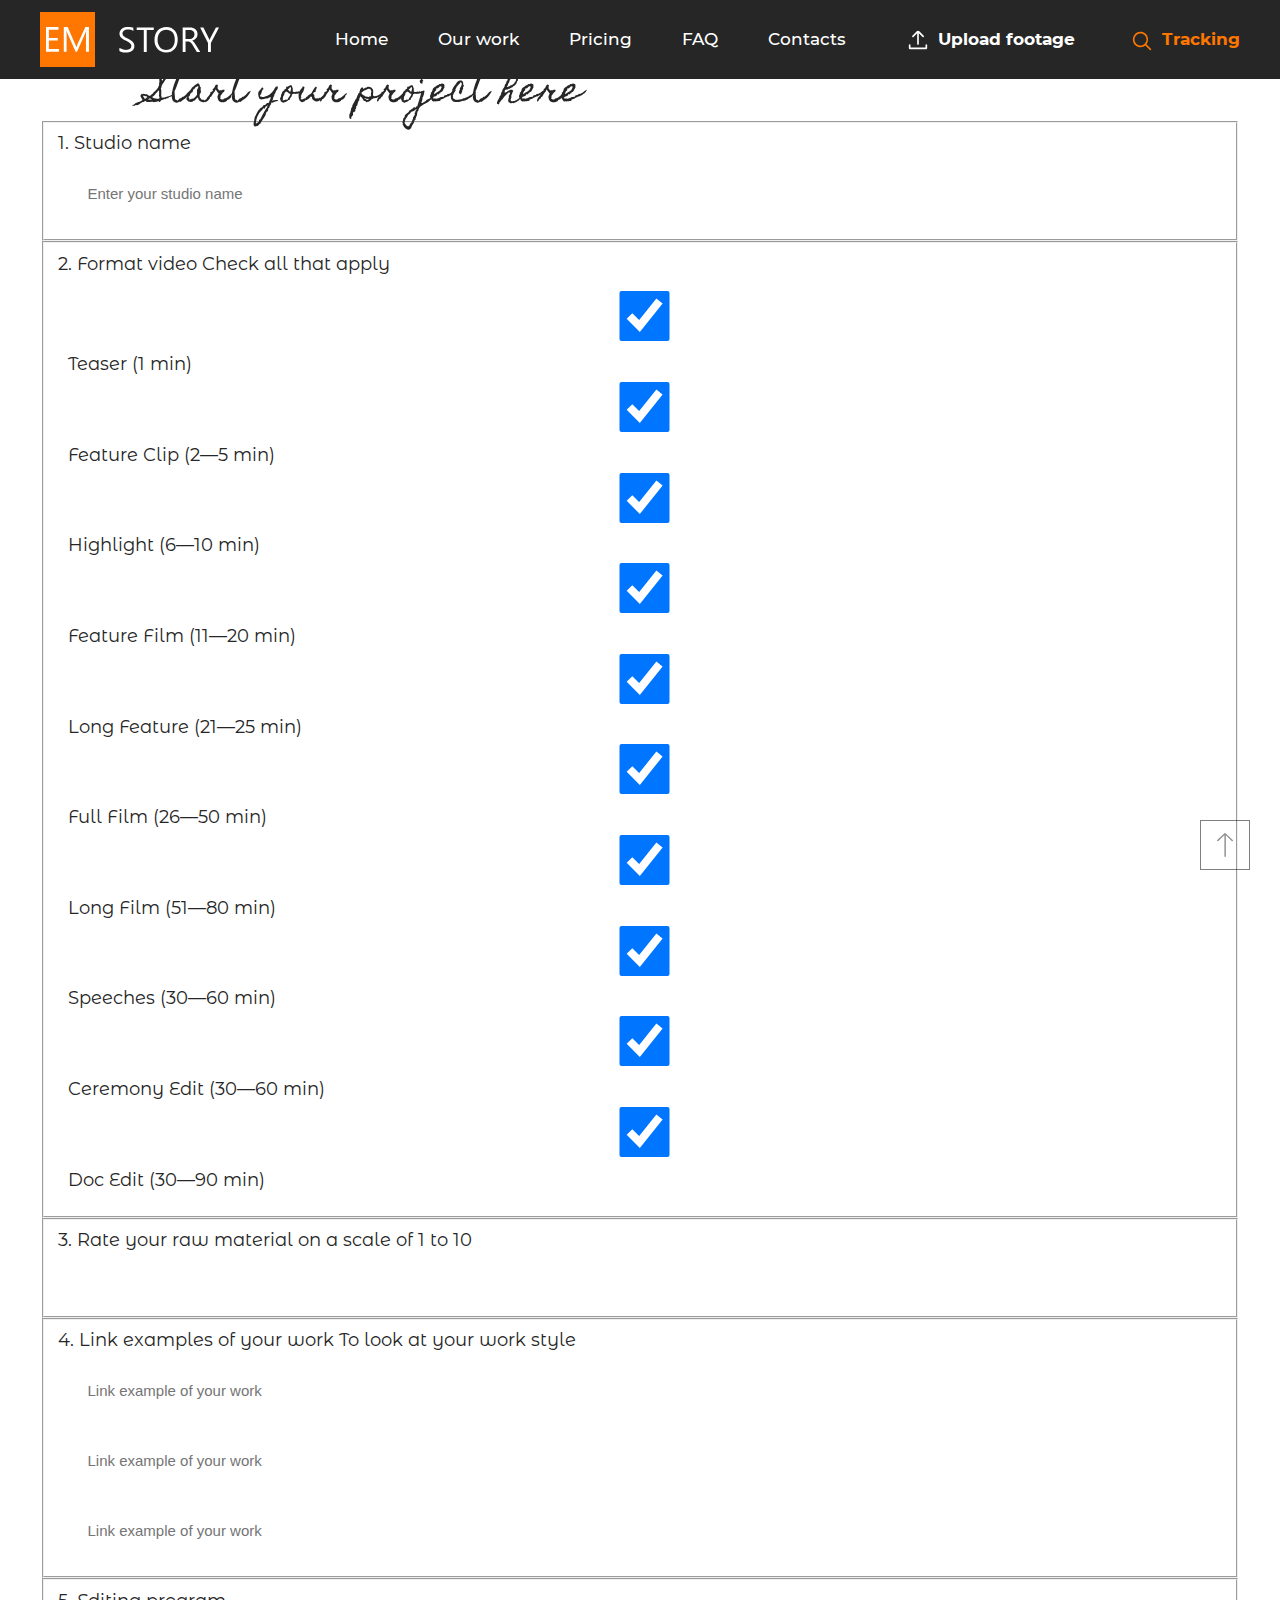
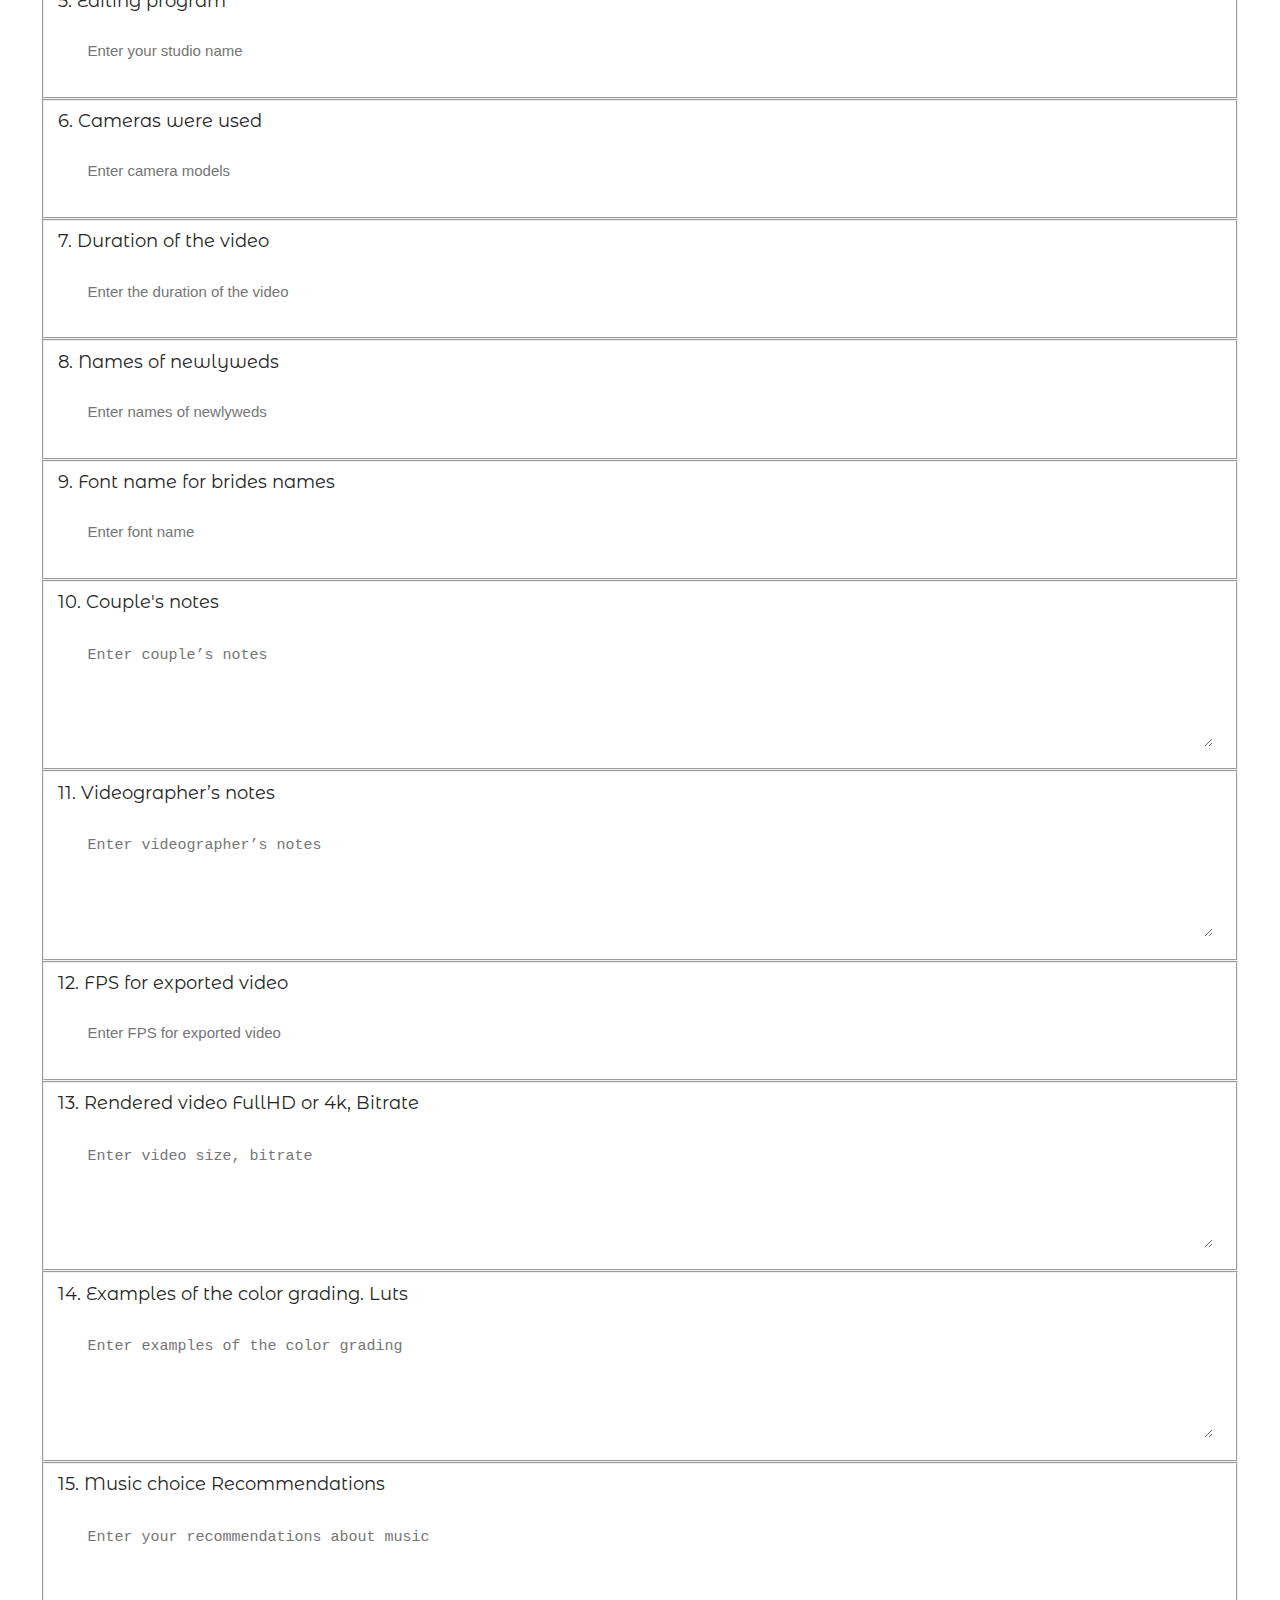
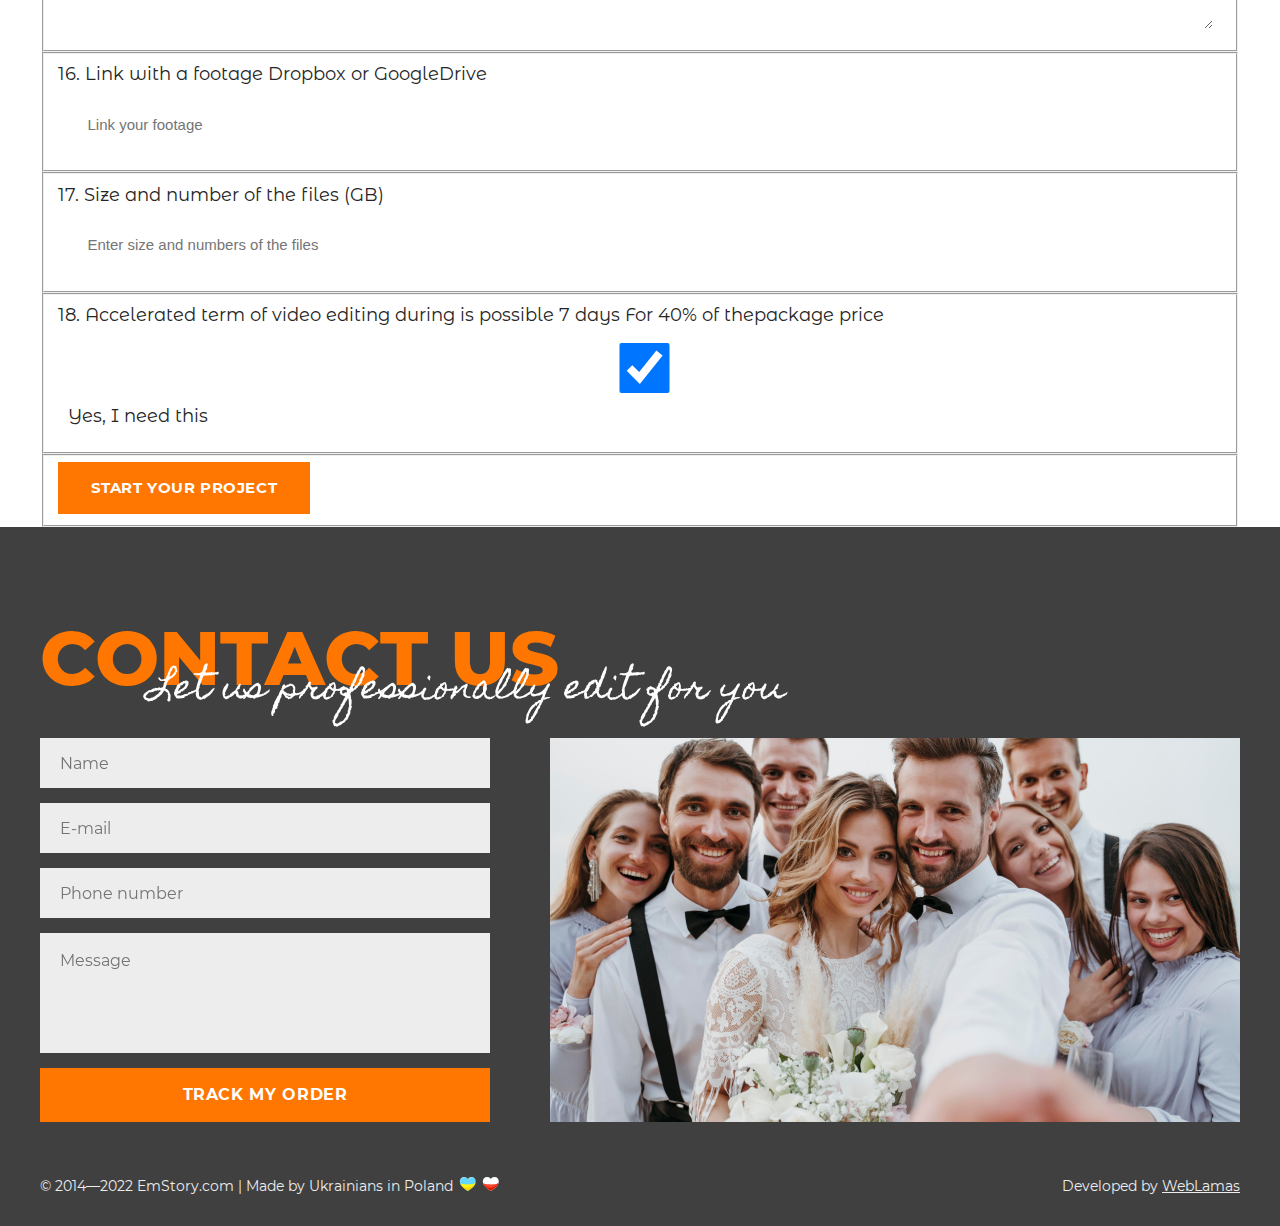
<file: upload-footage.html>
<!DOCTYPE html>
<html lang="ru">

<head>
		<meta charset="UTF-8">
	<meta name="viewport" content="width=device-width">
	<link rel="stylesheet" href="css/main.css">
	<title>Верстка</title>
		<script src="js/jquery-3.6.0.min.js"></script>
</head>

<body id="body">
	<header class="header">
	<div class="wrapper">
		<a href="/" class="logo">
			<span class="logo__slogan"></span>
		</a>
		<div>
			<nav class="navbar">
	<ul class="menu menu-main">
		<li class="menu-item">
			<a href="#">Home</a>
		</li>
		<li class="menu-item">
			<a href="#">Our work</a>
		</li>
		<li class="menu-item">
			<a href="#">Pricing</a>
		</li>
		<li class="menu-item">
			<a href="#">FAQ</a>
		</li>
		<li class="menu-item">
			<a href="#">Contacts</a>
		</li>

		<li class="menu-item upload">
			<a href="#" class="button--atlas">
				<span>Upload footage</span>
				<div class="marquee" aria-hidden="true">
					<div class="marquee__inner">
						<span>Upload footage</span>
						<span>Upload footage</span>
						<span>Upload footage</span>
						<span>Upload footage</span>
					</div>
				</div>
			</a>
		</li>
		<li class="menu-item tracking">
			<a href="#" class="button--atlas">
				<span>Tracking</span>
				<div class="marquee" aria-hidden="true">
					<div class="marquee__inner">
						<span>Tracking</span>
						<span>Tracking</span>
						<span>Tracking</span>
						<span>Tracking</span>
					</div>
				</div>
			</a>
		</li>
	</ul>
</nav>		</div>
		<div class="menu-item tracking hide-pc">
			<a href="#" class="button--atlas">
				<span>Tracking</span>
				<div class="marquee" aria-hidden="true">
					<div class="marquee__inner">
						<span>Tracking</span>
						<span>Tracking</span>
						<span>Tracking</span>
						<span>Tracking</span>
					</div>
				</div>
			</a>
		</div>
		<div class="burger">
			<div class="burger__container">
				<span></span>
				<span></span>
				<span></span>
			</div>
		</div>
	</div>
</header>

<div class="page-inner">
    <div class="wrapper">
        <div class="screen-caption" data-aos="fade-right" data-aos-duration="1000">
            <div class="screen-caption__main">Upload footage</div>
            <div class="screen-caption__desc">Start your project here</div>
        </div>

        <div class="upload-form">
            <div class="wpcf7"><form class="wpcf7-form "><fieldset class="upload-fieldset">
    <span class="upload-title">1. Studio name</span>
    <div>
        <span class="wpcf7-form-control-wrap"><input type="text" name="studioname" value="" size="40" class="wpcf7-form-control wpcf7-text wpcf7-validates-as-required" placeholder="Enter your studio name"></span>
    </div>
</fieldset>


<fieldset class="upload-fieldset upload-fieldset--checkbox required">
    <span class="upload-title">2. Format video</span>
    <span class="upload-subtitle">Check all that apply</span>
    <span class="wpcf7-form-control-wrap">
			<span class="wpcf7-form-control wpcf7-checkbox"><span class="wpcf7-list-item first">
					<label>
						<input type="checkbox" name="checkbox_functional[]" value="Teaser (1 min)" checked="checked">
						<span class="wpcf7-list-item-label">Teaser (1 min)</span>
					</label>
				</span><span class="wpcf7-list-item first">
					<label>
						<input type="checkbox" name="checkbox_functional[]" value="Feature Clip (2—5 min)" checked="checked">
						<span class="wpcf7-list-item-label">Feature Clip (2—5 min)</span>
					</label>
				</span><span class="wpcf7-list-item first">
					<label>
						<input type="checkbox" name="checkbox_functional[]" value="Highlight (6—10 min)" checked="checked">
						<span class="wpcf7-list-item-label">Highlight (6—10 min)</span>
					</label>
				</span><span class="wpcf7-list-item first">
					<label>
						<input type="checkbox" name="checkbox_functional[]" value="Feature Film (11—20 min)" checked="checked">
						<span class="wpcf7-list-item-label">Feature Film (11—20 min)</span>
					</label>
				</span><span class="wpcf7-list-item first">
					<label>
						<input type="checkbox" name="checkbox_functional[]" value="Long Feature (21—25 min)" checked="checked">
						<span class="wpcf7-list-item-label">Long Feature (21—25 min)</span>
					</label>
				</span><span class="wpcf7-list-item first">
					<label>
						<input type="checkbox" name="checkbox_functional[]" value="Full Film (26—50 min)" checked="checked">
						<span class="wpcf7-list-item-label">Full Film (26—50 min)</span>
					</label>
				</span><span class="wpcf7-list-item first">
					<label>
						<input type="checkbox" name="checkbox_functional[]" value="Long Film (51—80 min)" checked="checked">
						<span class="wpcf7-list-item-label">Long Film (51—80 min)</span>
					</label>
				</span><span class="wpcf7-list-item first">
					<label>
						<input type="checkbox" name="checkbox_functional[]" value="Speeches (30—60 min)" checked="checked">
						<span class="wpcf7-list-item-label">Speeches (30—60 min)</span>
					</label>
				</span><span class="wpcf7-list-item first">
					<label>
						<input type="checkbox" name="checkbox_functional[]" value="Ceremony Edit (30—60 min)" checked="checked">
						<span class="wpcf7-list-item-label">Ceremony Edit (30—60 min)</span>
					</label>
				</span><span class="wpcf7-list-item first">
					<label>
						<input type="checkbox" name="checkbox_functional[]" value="Doc Edit (30—90 min)" checked="checked">
						<span class="wpcf7-list-item-label">Doc Edit (30—90 min)</span>
					</label>
				</span></span></span>
</fieldset>

<fieldset class="upload-fieldset required">

    <span class="upload-title">3. Rate your raw material on a scale of 1 to 10</span>
    <div id="pips-range"></div>
    <input id="pips-range-input" type="text" class="hidden" name="marerial_rate">

</fieldset>

<fieldset class="upload-fieldset">
    <span class="upload-title">4. Link examples of your work</span>
    <span class="upload-subtitle">To look at your work style</span>
    <div>
        <span class="wpcf7-form-control-wrap"><input type="text" name="workexample1" value="" size="40" class="wpcf7-form-control wpcf7-text wpcf7-validates-as-required" placeholder="Link example of your work"></span>
        <span class="wpcf7-form-control-wrap"><input type="text" name="workexample2" value="" size="40" class="wpcf7-form-control wpcf7-text wpcf7-validates-as-required" placeholder="Link example of your work"></span>
        <span class="wpcf7-form-control-wrap"><input type="text" name="workexample3" value="" size="40" class="wpcf7-form-control wpcf7-text wpcf7-validates-as-required" placeholder="Link example of your work"></span>
    </div>
</fieldset>

<fieldset class="upload-fieldset">
    <span class="upload-title">5. Editing program</span>
    <div>
        <span class="wpcf7-form-control-wrap"><input type="text" name="program" value="" size="40" class="wpcf7-form-control wpcf7-text wpcf7-validates-as-required" placeholder="Enter your studio name"></span>
    </div>
</fieldset>

<fieldset class="upload-fieldset">
    <span class="upload-title">6. Cameras were used</span>
    <div>
        <span class="wpcf7-form-control-wrap"><input type="text" name="cameras" value="" size="40" class="wpcf7-form-control wpcf7-text wpcf7-validates-as-required" placeholder="Enter camera models"></span>
    </div>
</fieldset>

<fieldset class="upload-fieldset">
    <span class="upload-title">7. Duration of the video</span>
    <div>
        <span class="wpcf7-form-control-wrap"><input type="text" name="duration" value="" size="40" class="wpcf7-form-control wpcf7-text wpcf7-validates-as-required" placeholder="Enter the duration of the video"></span>
    </div>
</fieldset>



<fieldset class="upload-fieldset">
    <span class="upload-title">8. Names of newlyweds</span>
    <div>
        <span class="wpcf7-form-control-wrap"><input type="text" name="newlyweds_names" value="" size="40" class="wpcf7-form-control wpcf7-text wpcf7-validates-as-required" placeholder="Enter names of newlyweds"></span>
    </div>
</fieldset>

<fieldset class="upload-fieldset">
    <span class="upload-title">9. Font name for brides names</span>
    <div>
        <span class="wpcf7-form-control-wrap"><input type="text" name="font_name" value="" size="40" class="wpcf7-form-control wpcf7-text wpcf7-validates-as-required" placeholder="Enter font name"></span>
    </div>
</fieldset>

<fieldset class="upload-fieldset">
    <span class="upload-title">10. Couple's notes</span>
    <div>
        <span class="wpcf7-form-control-wrap"><textarea name="couple_notes" cols="40" rows="10" class="wpcf7-form-control wpcf7-textarea wpcf7-validates-as-required" aria-required="false" aria-invalid="false" placeholder="Enter couple’s notes"></textarea></span>
    </div>
</fieldset>

<fieldset class="upload-fieldset">
    <span class="upload-title">11. Videographer’s notes</span>
    <div>
        <span class="wpcf7-form-control-wrap"><textarea name="videograper_notes" cols="40" rows="10" class="wpcf7-form-control wpcf7-textarea wpcf7-validates-as-required" aria-required="false" aria-invalid="false" placeholder="Enter videographer’s notes"></textarea></span>
    </div>
</fieldset>


<fieldset class="upload-fieldset">
    <span class="upload-title">12. FPS for exported video</span>
    <div>
        <span class="wpcf7-form-control-wrap"><input type="text" name="fps_export3ed" value="" size="40" class="wpcf7-form-control wpcf7-text wpcf7-validates-as-required" placeholder="Enter FPS for exported video"></span>
    </div>
</fieldset>

<fieldset class="upload-fieldset">
    <span class="upload-title">13. Rendered video FullHD or 4k, Bitrate</span>
    <div>
        <span class="wpcf7-form-control-wrap"><textarea name="bitrate" cols="40" rows="10" class="wpcf7-form-control wpcf7-textarea wpcf7-validates-as-required" aria-required="false" aria-invalid="false" placeholder="Enter video size, bitrate"></textarea></span>
    </div>
</fieldset>

<fieldset class="upload-fieldset">
    <span class="upload-title">14. Examples of the color grading. Luts</span>
    <div>
        <span class="wpcf7-form-control-wrap"><textarea name="colorgrading" cols="40" rows="10" class="wpcf7-form-control wpcf7-textarea wpcf7-validates-as-required" aria-required="false" aria-invalid="false" placeholder="Enter examples of the color grading"></textarea></span>
    </div>
</fieldset>

<fieldset class="upload-fieldset">
    <span class="upload-title">15. Music choice</span>
    <span class="upload-subtitle">Recommendations</span>
    <div>
        <span class="wpcf7-form-control-wrap"><textarea name="music" cols="40" rows="10" class="wpcf7-form-control wpcf7-textarea wpcf7-validates-as-required" aria-required="false" aria-invalid="false" placeholder="Enter your recommendations about music"></textarea></span>
    </div>
</fieldset>

<fieldset class="upload-fieldset">
    <span class="upload-title">16. Link with a footage</span>
    <span class="upload-subtitle">Dropbox or GoogleDrive</span>
    <div>
        <span class="wpcf7-form-control-wrap"><input type="text" name="footage" value="" size="40" class="wpcf7-form-control wpcf7-text wpcf7-validates-as-required" placeholder="Link your footage"></span>
    </div>
</fieldset>

<fieldset class="upload-fieldset">
    <span class="upload-title">17. Size and number of the files (GB)</span>
    <div>
        <span class="wpcf7-form-control-wrap"><input type="text" name="file_size" value="" size="40" class="wpcf7-form-control wpcf7-text wpcf7-validates-as-required" placeholder="Enter size and numbers of the files"></span>
    </div>
</fieldset>

<fieldset class="upload-fieldset upload-fieldset--checkbox required">
    <span class="upload-title">18. Accelerated term of video editing during is possible 7 days</span>
    <span class="upload-subtitle">For 40% of thepackage price</span>
    <span class="wpcf7-form-control-wrap">
			<span class="wpcf7-form-control wpcf7-checkbox"><span class="wpcf7-list-item first">
					<label>
						<input type="checkbox" name="checkbox_functional[]" value="Yes, I need this" checked="checked">
						<span class="wpcf7-list-item-label">Yes, I need this</span>
					</label>
				</span></span></span>
</fieldset>

<fieldset class="upload-fieldset">
    <button class="button button--orange button--atlas">
        <span>Start your project</span>
        <div class="marquee" aria-hidden="true">
            <div class="marquee__inner">
                <span>Start your project</span>
                <span>Start your project</span>
                <span>Start your project</span>
                <span>Start your project</span>
            </div>
        </div>
    </button>
</fieldset></form></div>        </div>

    </div>
</div>


<footer class="footer">
	<div class="wrapper">
		<div class="screen-caption" data-aos="fade-right" data-aos-duration="1000">
			<div class="screen-caption__main">Contact us</div>
			<div class="screen-caption__desc">Let us professionally edit for you</div>
		</div>
		<div class="footer__top top-footer">
			<div class="top-footer__form" data-aos="fade-right" data-aos-duration="500">
				<div class="footer-form">
					<div class="wpcf7"><form class="wpcf7-form "><span class="wpcf7-form-control-wrap"><input type="text" name="uname" value="" size="40" class="wpcf7-form-control wpcf7-text wpcf7-validates-as-required" placeholder="Name"></span> <span class="wpcf7-form-control-wrap"><input type="text" name="uname" value="" size="40" class="wpcf7-form-control wpcf7-text wpcf7-validates-as-required" placeholder="E-mail"></span> <span class="wpcf7-form-control-wrap"><input type="text" name="uname" value="" size="40" class="wpcf7-form-control wpcf7-text wpcf7-validates-as-required" placeholder="Phone number"></span> <span class="wpcf7-form-control-wrap"><textarea name="uname" cols="40" rows="10" class="wpcf7-form-control wpcf7-textarea wpcf7-validates-as-required" aria-required="false" aria-invalid="false" placeholder="Message"></textarea></span> <button class="button button--orange button--atlas">
    <span>Track my order</span>
    <div class="marquee" aria-hidden="true">
        <div class="marquee__inner">
            <span>Track my order</span>
            <span>Track my order</span>
            <span>Track my order</span>
            <span>Track my order</span>
        </div>
    </div>
</button></form></div>				</div>
			</div>
			<div class="top-footer__video video" id="backVideoFooter" data-aos="fade-left" data-aos-duration="500">
				<!-- <img src="images/footer-image.png" width="" height="" alt=""> -->
				<video class="video__video" autoplay muted loop preload="none" poster="images/footer-image.png">
					<source src="images/video.mp4" type="video/mp4">
					Your browser does not support the video tag.
				</video>
				<canvas class="video__canvas"></canvas>
			</div>
		</div>
		<div class="footer__bottom">
			<div class="footer__copyright">© 2014—2022 EmStory.com | Made by Ukrainians in Poland</div>
			<div class="footer__icons">
				<div class="ico-heart-ua ico-footer"></div>
				<div class="ico-heart-pl ico-footer"></div>
			</div>
			<div class="footer__weblamas">Developed by <a href="#" rel="nofollow">WebLamas</a></div>
		</div>
	</div>
</footer>

<script src="js/main.js"></script>
<script src="https://unpkg.com/aos@2.3.1/dist/aos.js"></script>
<script>
	AOS.init();
  </script>
	<button class="to-top-page"></button>

	<div class="popup popup_video">
		<div class="popup__content">
			<div class="popup__body popup__video">
			</div>
		</div>
	</div>

</body>

</html>
</file>
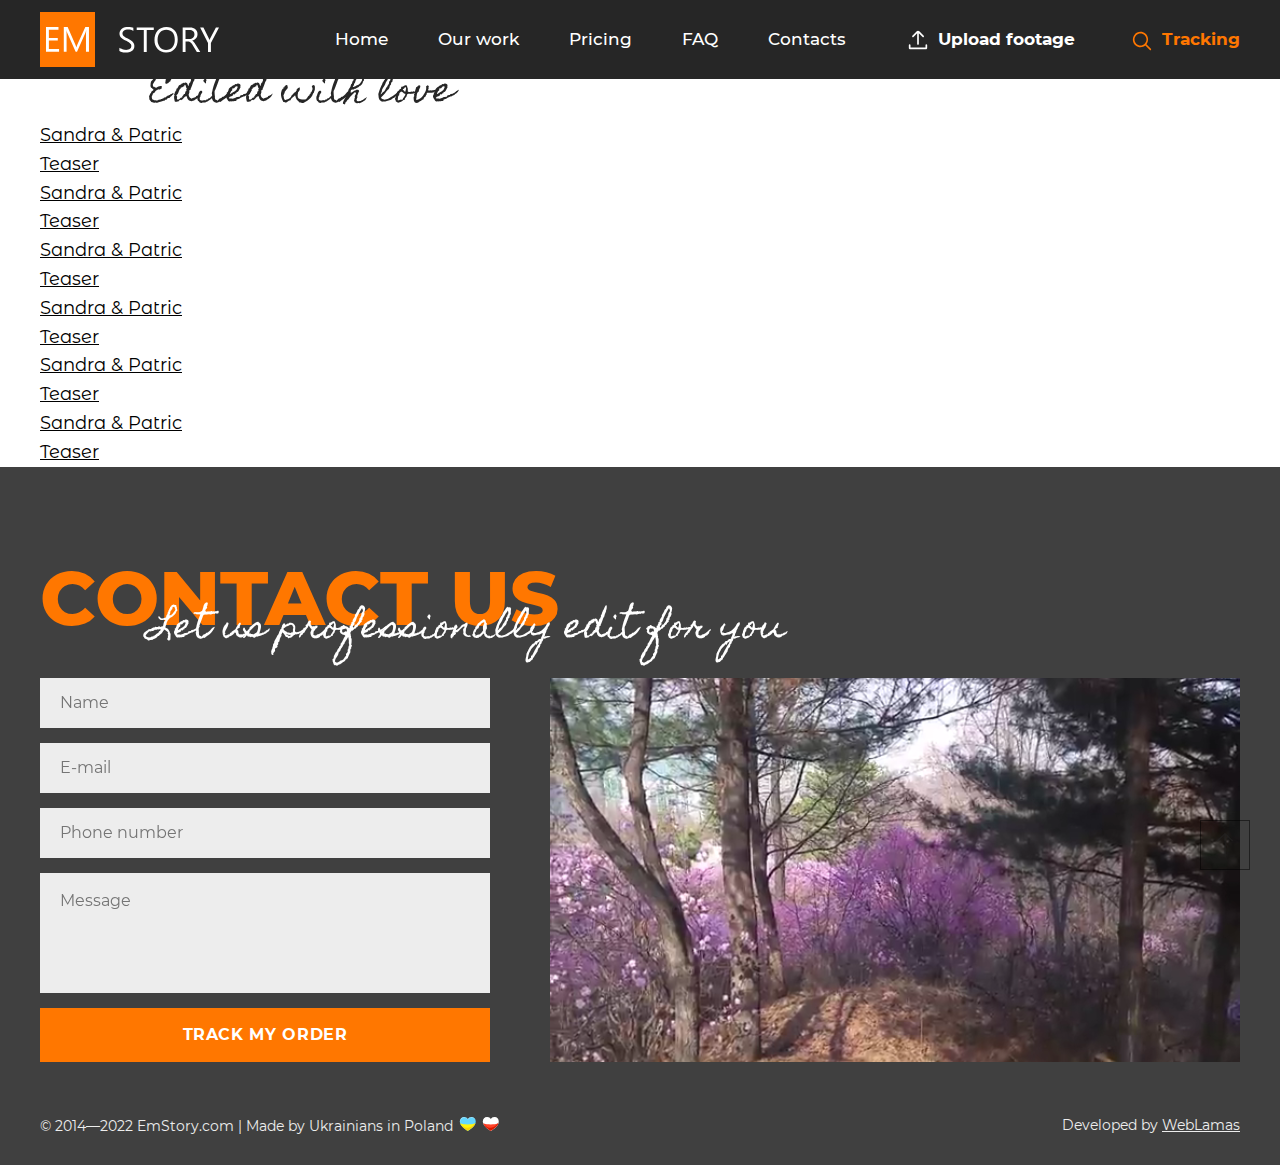
<file: works.html>
<!DOCTYPE html>
<html lang="ru">

<head>
	<meta charset="UTF-8">
	<meta name="viewport" content="width=device-width">
	<link rel="stylesheet" href="css/main.css">
	<title>Верстка</title>
	<script src="js/jquery-3.6.0.min.js"></script>
	<script src="js/main.js"></script>
</head>

<body id="body">
	<header class="header">
		<div class="wrapper">
			<a href="/" class="logo">
				<span class="logo__slogan"></span>
			</a>
			<div>
				<nav class="navbar">
					<ul class="menu menu-main">
						<li class="menu-item">
							<a href="#">Home</a>
						</li>
						<li class="menu-item">
							<a href="#">Our work</a>
						</li>
						<li class="menu-item">
							<a href="#">Pricing</a>
						</li>
						<li class="menu-item">
							<a href="#">FAQ</a>
						</li>
						<li class="menu-item">
							<a href="#">Contacts</a>
						</li>

						<li class="menu-item upload">
							<a href="#" class="button--atlas">
								<span>Upload footage</span>
								<div class="marquee" aria-hidden="true">
									<div class="marquee__inner">
										<span>Upload footage</span>
										<span>Upload footage</span>
										<span>Upload footage</span>
										<span>Upload footage</span>
									</div>
								</div>
							</a>
						</li>
						<li class="menu-item tracking">
							<a href="#" class="button--atlas">
								<span>Tracking</span>
								<div class="marquee" aria-hidden="true">
									<div class="marquee__inner">
										<span>Tracking</span>
										<span>Tracking</span>
										<span>Tracking</span>
										<span>Tracking</span>
									</div>
								</div>
							</a>
						</li>
					</ul>
				</nav>
			</div>
			<div class="menu-item tracking hide-pc">
				<a href="#" class="button--atlas">
					<span>Tracking</span>
					<div class="marquee" aria-hidden="true">
						<div class="marquee__inner">
							<span>Tracking</span>
							<span>Tracking</span>
							<span>Tracking</span>
							<span>Tracking</span>
						</div>
					</div>
				</a>
			</div>
			<div class="burger">
				<div class="burger__container">
					<span></span>
					<span></span>
					<span></span>
				</div>
			</div>
		</div>
	</header>

	<div class="page-inner">
		<div class="wrapper">
			<div class="screen-caption" data-aos="fade-right" data-aos-duration="1000">
				<div class="screen-caption__main">Our work</div>
				<div class="screen-caption__desc">Edited with love</div>
			</div>

			<div class="works-items">
				<a href="https://www.youtube.com/watch?v=Jp0avyM6ui4" data-fancybox class="work">
					<div class="work__image" style="background-image: url('images/work-plate.png');"></div>
					<div class="work__play play"></div>
					<div class="work__name">Sandra & Patric</div>
					<div class="work__teaser">Teaser</div>
				</a>
				<a href="https://www.youtube.com/watch?v=Jp0avyM6ui4" data-fancybox class="work">
					<div class="work__image" style="background-image: url('images/work-plate.png');"></div>
					<div class="work__play play"></div>
					<div class="work__name">Sandra & Patric</div>
					<div class="work__teaser">Teaser</div>
				</a>
				<a href="https://www.youtube.com/watch?v=Jp0avyM6ui4" data-fancybox class="work">
					<div class="work__image" style="background-image: url('images/work-plate.png');"></div>
					<div class="work__play play"></div>
					<div class="work__name">Sandra & Patric</div>
					<div class="work__teaser">Teaser</div>
				</a>
				<a href="https://www.youtube.com/watch?v=Jp0avyM6ui4" data-fancybox class="work">
					<div class="work__image" style="background-image: url('images/work-plate.png');"></div>
					<div class="work__play play"></div>
					<div class="work__name">Sandra & Patric</div>
					<div class="work__teaser">Teaser</div>
				</a>
				<a href="https://www.youtube.com/watch?v=Jp0avyM6ui4" data-fancybox class="work">
					<div class="work__image" style="background-image: url('images/work-plate.png');"></div>
					<div class="work__play play"></div>
					<div class="work__name">Sandra & Patric</div>
					<div class="work__teaser">Teaser</div>
				</a>
				<a href="https://www.youtube.com/watch?v=Jp0avyM6ui4" data-fancybox class="work">
					<div class="work__image" style="background-image: url('images/work-plate.png');"></div>
					<div class="work__play play"></div>
					<div class="work__name">Sandra & Patric</div>
					<div class="work__teaser">Teaser</div>
				</a>
			</div>

		</div>
	</div>


	<footer class="footer">
		<div class="wrapper">
			<div class="screen-caption" data-aos="fade-right" data-aos-duration="1000">
				<div class="screen-caption__main">Contact us</div>
				<div class="screen-caption__desc">Let us professionally edit for you</div>
			</div>
			<div class="footer__top top-footer">
				<div class="top-footer__form" data-aos="fade-right" data-aos-duration="500">
					<div class="footer-form">
						<div class="wpcf7">
							<form class="wpcf7-form "><span class="wpcf7-form-control-wrap"><input type="text" name="uname" value="" size="40" class="wpcf7-form-control wpcf7-text wpcf7-validates-as-required" placeholder="Name"></span> <span class="wpcf7-form-control-wrap"><input type="text" name="uname" value="" size="40" class="wpcf7-form-control wpcf7-text wpcf7-validates-as-required" placeholder="E-mail"></span> <span class="wpcf7-form-control-wrap"><input type="text" name="uname" value="" size="40" class="wpcf7-form-control wpcf7-text wpcf7-validates-as-required" placeholder="Phone number"></span> <span class="wpcf7-form-control-wrap"><textarea name="uname" cols="40" rows="10" class="wpcf7-form-control wpcf7-textarea wpcf7-validates-as-required" aria-required="false" aria-invalid="false" placeholder="Message"></textarea></span> <button class="button button--orange button--atlas">
									<span>Track my order</span>
									<div class="marquee" aria-hidden="true">
										<div class="marquee__inner">
											<span>Track my order</span>
											<span>Track my order</span>
											<span>Track my order</span>
											<span>Track my order</span>
										</div>
									</div>
								</button></form>
						</div>
					</div>
				</div>
				<div class="top-footer__video video" id="backVideoFooter" data-aos="fade-left" data-aos-duration="500">
					<!-- <img src="images/footer-image.png" width="" height="" alt=""> -->
					<video class="video__video" autoplay muted loop preload="none" poster="images/footer-image.png">
						<source src="images/video.mp4" type="video/mp4">
						Your browser does not support the video tag.
					</video>
					<canvas class="video__canvas"></canvas>
				</div>
			</div>
			<div class="footer__bottom">
				<div class="footer__copyright">© 2014—2022 EmStory.com | Made by Ukrainians in Poland</div>
				<div class="footer__icons">
					<div class="ico-heart-ua ico-footer"></div>
					<div class="ico-heart-pl ico-footer"></div>
				</div>
				<div class="footer__weblamas">Developed by <a href="#" rel="nofollow">WebLamas</a></div>
			</div>
		</div>
	</footer>
	<button class="to-top-page"></button>

	<div class="popup popup_video">
		<div class="popup__content">
			<div class="popup__body popup__video">
			</div>
		</div>
	</div>

</body>

</html>
</file>
<file: css/main.css>
@charset "UTF-8";@font-face{font-family:swiper-icons;src:url('data:application/font-woff;charset=utf-8;base64, [base64]//wADZ2x5ZgAAAywAAADMAAAD2MHtryVoZWFkAAABbAAAADAAAAA2E2+eoWhoZWEAAAGcAAAAHwAAACQC9gDzaG10eAAAAigAAAAZAAAArgJkABFsb2NhAAAC0AAAAFoAAABaFQAUGG1heHAAAAG8AAAAHwAAACAAcABAbmFtZQAAA/gAAAE5AAACXvFdBwlwb3N0AAAFNAAAAGIAAACE5s74hXjaY2BkYGAAYpf5Hu/j+W2+MnAzMYDAzaX6QjD6/4//Bxj5GA8AuRwMYGkAPywL13jaY2BkYGA88P8Agx4j+/8fQDYfA1AEBWgDAIB2BOoAeNpjYGRgYNBh4GdgYgABEMnIABJzYNADCQAACWgAsQB42mNgYfzCOIGBlYGB0YcxjYGBwR1Kf2WQZGhhYGBiYGVmgAFGBiQQkOaawtDAoMBQxXjg/wEGPcYDDA4wNUA2CCgwsAAAO4EL6gAAeNpj2M0gyAACqxgGNWBkZ2D4/wMA+xkDdgAAAHjaY2BgYGaAYBkGRgYQiAHyGMF8FgYHIM3DwMHABGQrMOgyWDLEM1T9/w8UBfEMgLzE////P/5//f/V/xv+r4eaAAeMbAxwIUYmIMHEgKYAYjUcsDAwsLKxc3BycfPw8jEQA/[base64]/uznmfPFBNODM2K7MTQ45YEAZqGP81AmGGcF3iPqOop0r1SPTaTbVkfUe4HXj97wYE+yNwWYxwWu4v1ugWHgo3S1XdZEVqWM7ET0cfnLGxWfkgR42o2PvWrDMBSFj/IHLaF0zKjRgdiVMwScNRAoWUoH78Y2icB/yIY09An6AH2Bdu/UB+yxopYshQiEvnvu0dURgDt8QeC8PDw7Fpji3fEA4z/PEJ6YOB5hKh4dj3EvXhxPqH/SKUY3rJ7srZ4FZnh1PMAtPhwP6fl2PMJMPDgeQ4rY8YT6Gzao0eAEA409DuggmTnFnOcSCiEiLMgxCiTI6Cq5DZUd3Qmp10vO0LaLTd2cjN4fOumlc7lUYbSQcZFkutRG7g6JKZKy0RmdLY680CDnEJ+UMkpFFe1RN7nxdVpXrC4aTtnaurOnYercZg2YVmLN/d/gczfEimrE/fs/bOuq29Zmn8tloORaXgZgGa78yO9/cnXm2BpaGvq25Dv9S4E9+5SIc9PqupJKhYFSSl47+Qcr1mYNAAAAeNptw0cKwkAAAMDZJA8Q7OUJvkLsPfZ6zFVERPy8qHh2YER+3i/BP83vIBLLySsoKimrqKqpa2hp6+jq6RsYGhmbmJqZSy0sraxtbO3sHRydnEMU4uR6yx7JJXveP7WrDycAAAAAAAH//wACeNpjYGRgYOABYhkgZgJCZgZNBkYGLQZtIJsFLMYAAAw3ALgAeNolizEKgDAQBCchRbC2sFER0YD6qVQiBCv/H9ezGI6Z5XBAw8CBK/m5iQQVauVbXLnOrMZv2oLdKFa8Pjuru2hJzGabmOSLzNMzvutpB3N42mNgZGBg4GKQYzBhYMxJLMlj4GBgAYow/P/PAJJhLM6sSoWKfWCAAwDAjgbRAAB42mNgYGBkAIIbCZo5IPrmUn0hGA0AO8EFTQAA');font-weight:400;font-style:normal}:root{--swiper-theme-color:#007aff;--swiper-navigation-size:44px;--fashion-slider-font-family:sans-serif;--fashion-slider-button-side-offset:32px;--fashion-slider-button-mobile-side-offset:24px;--fashion-slider-button-mobile-bottom-offset:16px;--fashion-slider-title-font-size:80px;--fashion-slider-title-line-height:1.2}.swiper{margin-left:auto;margin-right:auto;position:relative;overflow:hidden;list-style:none;padding:0;z-index:1}.swiper-vertical>.swiper-wrapper{flex-direction:column}.swiper-wrapper{position:relative;width:100%;height:100%;z-index:1;display:flex;transition-property:transform;box-sizing:content-box}.swiper-android .swiper-slide,.swiper-wrapper{transform:translate3d(0,0,0)}.swiper-pointer-events{touch-action:pan-y}.swiper-pointer-events.swiper-vertical{touch-action:pan-x}.swiper-slide{flex-shrink:0;width:100%;height:100%;position:relative;transition-property:transform}.swiper-slide-invisible-blank{visibility:hidden}.swiper-autoheight,.swiper-autoheight .swiper-slide{height:auto}.swiper-autoheight .swiper-wrapper{align-items:flex-start;transition-property:transform,height}.swiper-backface-hidden .swiper-slide{transform:translateZ(0);-webkit-backface-visibility:hidden;backface-visibility:hidden}.swiper-3d,.swiper-3d.swiper-css-mode .swiper-wrapper{perspective:1200px}.swiper-3d .swiper-cube-shadow,.swiper-3d .swiper-slide,.swiper-3d .swiper-slide-shadow,.swiper-3d .swiper-slide-shadow-bottom,.swiper-3d .swiper-slide-shadow-left,.swiper-3d .swiper-slide-shadow-right,.swiper-3d .swiper-slide-shadow-top,.swiper-3d .swiper-wrapper{transform-style:preserve-3d}.swiper-3d .swiper-slide-shadow,.swiper-3d .swiper-slide-shadow-bottom,.swiper-3d .swiper-slide-shadow-left,.swiper-3d .swiper-slide-shadow-right,.swiper-3d .swiper-slide-shadow-top{position:absolute;left:0;top:0;width:100%;height:100%;pointer-events:none;z-index:10}.swiper-3d .swiper-slide-shadow{background:rgba(0,0,0,.15)}.swiper-3d .swiper-slide-shadow-left{background-image:linear-gradient(to left,rgba(0,0,0,.5),rgba(0,0,0,0))}.swiper-3d .swiper-slide-shadow-right{background-image:linear-gradient(to right,rgba(0,0,0,.5),rgba(0,0,0,0))}.swiper-3d .swiper-slide-shadow-top{background-image:linear-gradient(to top,rgba(0,0,0,.5),rgba(0,0,0,0))}.swiper-3d .swiper-slide-shadow-bottom{background-image:linear-gradient(to bottom,rgba(0,0,0,.5),rgba(0,0,0,0))}.swiper-css-mode>.swiper-wrapper{overflow:auto;scrollbar-width:none;-ms-overflow-style:none}.swiper-css-mode>.swiper-wrapper::-webkit-scrollbar{display:none}.swiper-css-mode>.swiper-wrapper>.swiper-slide{scroll-snap-align:start start}.swiper-horizontal.swiper-css-mode>.swiper-wrapper{scroll-snap-type:x mandatory}.swiper-vertical.swiper-css-mode>.swiper-wrapper{scroll-snap-type:y mandatory}.swiper-centered>.swiper-wrapper::before{content:'';flex-shrink:0;order:9999}.swiper-centered.swiper-horizontal>.swiper-wrapper>.swiper-slide:first-child{margin-inline-start:var(--swiper-centered-offset-before)}.swiper-centered.swiper-horizontal>.swiper-wrapper::before{height:100%;min-height:1px;width:var(--swiper-centered-offset-after)}.swiper-centered.swiper-vertical>.swiper-wrapper>.swiper-slide:first-child{margin-block-start:var(--swiper-centered-offset-before)}.swiper-centered.swiper-vertical>.swiper-wrapper::before{width:100%;min-width:1px;height:var(--swiper-centered-offset-after)}.swiper-centered>.swiper-wrapper>.swiper-slide{scroll-snap-align:center center}.swiper-virtual .swiper-slide{-webkit-backface-visibility:hidden;transform:translateZ(0)}.swiper-virtual.swiper-css-mode .swiper-wrapper::after{content:'';position:absolute;left:0;top:0;pointer-events:none}.swiper-virtual.swiper-css-mode.swiper-horizontal .swiper-wrapper::after{height:1px;width:var(--swiper-virtual-size)}.swiper-virtual.swiper-css-mode.swiper-vertical .swiper-wrapper::after{width:1px;height:var(--swiper-virtual-size)}.swiper-button-next,.swiper-button-prev{position:absolute;top:50%;width:calc(var(--swiper-navigation-size)/ 44 * 27);height:var(--swiper-navigation-size);margin-top:calc(0px - (var(--swiper-navigation-size)/ 2));z-index:10;cursor:pointer;display:flex;align-items:center;justify-content:center;color:var(--swiper-navigation-color,var(--swiper-theme-color))}.swiper-button-next.swiper-button-disabled,.swiper-button-prev.swiper-button-disabled{opacity:.35;cursor:auto;pointer-events:none}.swiper-button-next.swiper-button-hidden,.swiper-button-prev.swiper-button-hidden{opacity:0;cursor:auto;pointer-events:none}.swiper-navigation-disabled .swiper-button-next,.swiper-navigation-disabled .swiper-button-prev{display:none!important}.swiper-button-next:after,.swiper-button-prev:after{font-family:swiper-icons;font-size:var(--swiper-navigation-size);text-transform:none!important;letter-spacing:0;font-variant:initial;line-height:1}.swiper-button-prev,.swiper-rtl .swiper-button-next{left:10px;right:auto}.swiper-button-prev:after,.swiper-rtl .swiper-button-next:after{content:'prev'}.swiper-button-next,.swiper-rtl .swiper-button-prev{right:10px;left:auto}.swiper-button-next:after,.swiper-rtl .swiper-button-prev:after{content:'next'}.swiper-button-lock{display:none}.swiper-pagination{position:absolute;text-align:center;transition:opacity .3s;transform:translate3d(0,0,0);z-index:10}.swiper-pagination.swiper-pagination-hidden{opacity:0}.swiper-pagination-disabled>.swiper-pagination,.swiper-pagination.swiper-pagination-disabled{display:none!important}.swiper-horizontal>.swiper-pagination-bullets,.swiper-pagination-bullets.swiper-pagination-horizontal,.swiper-pagination-custom,.swiper-pagination-fraction{bottom:10px;left:0;width:100%}.swiper-pagination-bullets-dynamic{overflow:hidden;font-size:0}.swiper-pagination-bullets-dynamic .swiper-pagination-bullet{transform:scale(.33);position:relative}.swiper-pagination-bullets-dynamic .swiper-pagination-bullet-active,.swiper-pagination-bullets-dynamic .swiper-pagination-bullet-active-main{transform:scale(1)}.swiper-pagination-bullets-dynamic .swiper-pagination-bullet-active-prev{transform:scale(.66)}.swiper-pagination-bullets-dynamic .swiper-pagination-bullet-active-prev-prev{transform:scale(.33)}.swiper-pagination-bullets-dynamic .swiper-pagination-bullet-active-next{transform:scale(.66)}.swiper-pagination-bullets-dynamic .swiper-pagination-bullet-active-next-next{transform:scale(.33)}.swiper-pagination-bullet{width:var(--swiper-pagination-bullet-width,var(--swiper-pagination-bullet-size,8px));height:var(--swiper-pagination-bullet-height,var(--swiper-pagination-bullet-size,8px));display:inline-block;border-radius:50%;background:var(--swiper-pagination-bullet-inactive-color,#000);opacity:var(--swiper-pagination-bullet-inactive-opacity,.2)}button.swiper-pagination-bullet{border:none;margin:0;padding:0;box-shadow:none;-webkit-appearance:none;appearance:none}.swiper-pagination-clickable .swiper-pagination-bullet{cursor:pointer}.swiper-pagination-bullet:only-child{display:none!important}.swiper-pagination-bullet-active{opacity:var(--swiper-pagination-bullet-opacity,1);background:var(--swiper-pagination-color,var(--swiper-theme-color))}.swiper-pagination-vertical.swiper-pagination-bullets,.swiper-vertical>.swiper-pagination-bullets{right:10px;top:50%;transform:translate3d(0,-50%,0)}.swiper-pagination-vertical.swiper-pagination-bullets .swiper-pagination-bullet,.swiper-vertical>.swiper-pagination-bullets .swiper-pagination-bullet{margin:var(--swiper-pagination-bullet-vertical-gap,6px) 0;display:block}.swiper-pagination-vertical.swiper-pagination-bullets.swiper-pagination-bullets-dynamic,.swiper-vertical>.swiper-pagination-bullets.swiper-pagination-bullets-dynamic{top:50%;transform:translateY(-50%);width:8px}.swiper-pagination-vertical.swiper-pagination-bullets.swiper-pagination-bullets-dynamic .swiper-pagination-bullet,.swiper-vertical>.swiper-pagination-bullets.swiper-pagination-bullets-dynamic .swiper-pagination-bullet{display:inline-block;transition:transform .2s,top .2s}.swiper-horizontal>.swiper-pagination-bullets .swiper-pagination-bullet,.swiper-pagination-horizontal.swiper-pagination-bullets .swiper-pagination-bullet{margin:0 var(--swiper-pagination-bullet-horizontal-gap,4px)}.swiper-horizontal>.swiper-pagination-bullets.swiper-pagination-bullets-dynamic,.swiper-pagination-horizontal.swiper-pagination-bullets.swiper-pagination-bullets-dynamic{left:50%;transform:translateX(-50%);white-space:nowrap}.swiper-horizontal>.swiper-pagination-bullets.swiper-pagination-bullets-dynamic .swiper-pagination-bullet,.swiper-pagination-horizontal.swiper-pagination-bullets.swiper-pagination-bullets-dynamic .swiper-pagination-bullet{transition:transform .2s,left .2s}.swiper-horizontal.swiper-rtl>.swiper-pagination-bullets-dynamic .swiper-pagination-bullet{transition:transform .2s,right .2s}.swiper-pagination-progressbar{background:rgba(0,0,0,.25);position:absolute}.swiper-pagination-progressbar .swiper-pagination-progressbar-fill{background:var(--swiper-pagination-color,var(--swiper-theme-color));position:absolute;left:0;top:0;width:100%;height:100%;transform:scale(0);transform-origin:left top}.swiper-rtl .swiper-pagination-progressbar .swiper-pagination-progressbar-fill{transform-origin:right top}.swiper-horizontal>.swiper-pagination-progressbar,.swiper-pagination-progressbar.swiper-pagination-horizontal,.swiper-pagination-progressbar.swiper-pagination-vertical.swiper-pagination-progressbar-opposite,.swiper-vertical>.swiper-pagination-progressbar.swiper-pagination-progressbar-opposite{width:100%;height:4px;left:0;top:0}.swiper-horizontal>.swiper-pagination-progressbar.swiper-pagination-progressbar-opposite,.swiper-pagination-progressbar.swiper-pagination-horizontal.swiper-pagination-progressbar-opposite,.swiper-pagination-progressbar.swiper-pagination-vertical,.swiper-vertical>.swiper-pagination-progressbar{width:4px;height:100%;left:0;top:0}.swiper-pagination-lock{display:none}.swiper-scrollbar{border-radius:10px;position:relative;-ms-touch-action:none;background:rgba(0,0,0,.1)}.swiper-scrollbar-disabled>.swiper-scrollbar,.swiper-scrollbar.swiper-scrollbar-disabled{display:none!important}.swiper-horizontal>.swiper-scrollbar,.swiper-scrollbar.swiper-scrollbar-horizontal{position:absolute;left:1%;bottom:3px;z-index:50;height:5px;width:98%}.swiper-scrollbar.swiper-scrollbar-vertical,.swiper-vertical>.swiper-scrollbar{position:absolute;right:3px;top:1%;z-index:50;width:5px;height:98%}.swiper-scrollbar-drag{height:100%;width:100%;position:relative;background:rgba(0,0,0,.5);border-radius:10px;left:0;top:0}.swiper-scrollbar-cursor-drag{cursor:move}.swiper-scrollbar-lock{display:none}.swiper-zoom-container{width:100%;height:100%;display:flex;justify-content:center;align-items:center;text-align:center}.swiper-zoom-container>canvas,.swiper-zoom-container>img,.swiper-zoom-container>svg{max-width:100%;max-height:100%;object-fit:contain}.swiper-slide-zoomed{cursor:move}.swiper-lazy-preloader{width:42px;height:42px;position:absolute;left:50%;top:50%;margin-left:-21px;margin-top:-21px;z-index:10;transform-origin:50%;box-sizing:border-box;border:4px solid var(--swiper-preloader-color,var(--swiper-theme-color));border-radius:50%;border-top-color:transparent}.swiper-watch-progress .swiper-slide-visible .swiper-lazy-preloader,.swiper:not(.swiper-watch-progress) .swiper-lazy-preloader{animation:1s linear infinite swiper-preloader-spin}.swiper-lazy-preloader-white{--swiper-preloader-color:#fff}.swiper-lazy-preloader-black{--swiper-preloader-color:#000}@keyframes swiper-preloader-spin{0%{transform:rotate(0)}100%{transform:rotate(360deg)}}.swiper .swiper-notification{position:absolute;left:0;top:0;pointer-events:none;opacity:0;z-index:-1000}.swiper-free-mode>.swiper-wrapper{transition-timing-function:ease-out;margin:0 auto}.swiper-grid>.swiper-wrapper{flex-wrap:wrap}.swiper-grid-column>.swiper-wrapper{flex-wrap:wrap;flex-direction:column}.swiper-fade.swiper-free-mode .swiper-slide{transition-timing-function:ease-out}.swiper-fade .swiper-slide{pointer-events:none;transition-property:opacity}.swiper-fade .swiper-slide .swiper-slide{pointer-events:none}.swiper-fade .swiper-slide-active,.swiper-fade .swiper-slide-active .swiper-slide-active{pointer-events:auto}.swiper-cube{overflow:visible}.swiper-cube .swiper-slide{pointer-events:none;-webkit-backface-visibility:hidden;backface-visibility:hidden;z-index:1;visibility:hidden;transform-origin:0 0;width:100%;height:100%}.swiper-cube .swiper-slide .swiper-slide{pointer-events:none}.swiper-cube.swiper-rtl .swiper-slide{transform-origin:100% 0}.swiper-cube .swiper-slide-active,.swiper-cube .swiper-slide-active .swiper-slide-active{pointer-events:auto}.swiper-cube .swiper-slide-active,.swiper-cube .swiper-slide-next,.swiper-cube .swiper-slide-next+.swiper-slide,.swiper-cube .swiper-slide-prev{pointer-events:auto;visibility:visible}.swiper-cube .swiper-slide-shadow-bottom,.swiper-cube .swiper-slide-shadow-left,.swiper-cube .swiper-slide-shadow-right,.swiper-cube .swiper-slide-shadow-top{z-index:0;-webkit-backface-visibility:hidden;backface-visibility:hidden}.swiper-cube .swiper-cube-shadow{position:absolute;left:0;bottom:0;width:100%;height:100%;opacity:.6;z-index:0}.swiper-cube .swiper-cube-shadow:before{content:'';background:#000;position:absolute;left:0;top:0;bottom:0;right:0;filter:blur(50px)}.swiper-flip{overflow:visible}.swiper-flip .swiper-slide{pointer-events:none;-webkit-backface-visibility:hidden;backface-visibility:hidden;z-index:1}.swiper-flip .swiper-slide .swiper-slide{pointer-events:none}.swiper-flip .swiper-slide-active,.swiper-flip .swiper-slide-active .swiper-slide-active{pointer-events:auto}.swiper-flip .swiper-slide-shadow-bottom,.swiper-flip .swiper-slide-shadow-left,.swiper-flip .swiper-slide-shadow-right,.swiper-flip .swiper-slide-shadow-top{z-index:0;-webkit-backface-visibility:hidden;backface-visibility:hidden}.swiper-creative .swiper-slide{-webkit-backface-visibility:hidden;backface-visibility:hidden;overflow:hidden;transition-property:transform,opacity,height}.swiper-cards{overflow:visible}.swiper-cards .swiper-slide{transform-origin:center bottom;-webkit-backface-visibility:hidden;backface-visibility:hidden;overflow:hidden}.carousel{position:relative;box-sizing:border-box}.carousel *,.carousel :after,.carousel :before{box-sizing:inherit}.carousel.is-draggable{cursor:move;cursor:grab}.carousel.is-dragging{cursor:move;cursor:grabbing}.carousel__viewport{position:relative;overflow:hidden;max-width:100%;max-height:100%}.carousel__track{display:flex}.carousel__slide{flex:0 0 auto;width:var(--carousel-slide-width,60%);max-width:100%;padding:1rem;position:relative;overflow-x:hidden;overflow-y:auto;overscroll-behavior:contain}.has-dots{margin-bottom:calc(.5rem + 22px)}.carousel__dots{margin:0 auto;padding:0;position:absolute;top:calc(100% + .5rem);left:0;right:0;display:flex;justify-content:center;list-style:none;user-select:none}.carousel__dots .carousel__dot{margin:0;padding:0;display:block;position:relative;width:22px;height:22px;cursor:pointer}.carousel__dots .carousel__dot:after{content:"";width:8px;height:8px;border-radius:50%;position:absolute;top:50%;left:50%;transform:translate(-50%,-50%);background-color:currentColor;opacity:.25;transition:opacity .15s ease-in-out}.carousel__dots .carousel__dot.is-selected:after{opacity:1}.carousel__button{width:var(--carousel-button-width,48px);height:var(--carousel-button-height,48px);padding:0;border:0;display:flex;justify-content:center;align-items:center;pointer-events:all;cursor:pointer;color:var(--carousel-button-color,currentColor);background:var(--carousel-button-bg,transparent);border-radius:var(--carousel-button-border-radius,50%);box-shadow:var(--carousel-button-shadow,none);transition:opacity .15s}.carousel__button.is-next,.carousel__button.is-prev{position:absolute;top:50%;transform:translateY(-50%)}.carousel__button.is-prev{left:10px}.carousel__button.is-next{right:10px}.carousel__button[disabled]{cursor:default;opacity:.3}.carousel__button svg{width:var(--carousel-button-svg-width,50%);height:var(--carousel-button-svg-height,50%);fill:none;stroke:currentColor;stroke-width:var(--carousel-button-svg-stroke-width,1.5);stroke-linejoin:bevel;stroke-linecap:round;filter:var(--carousel-button-svg-filter, none);pointer-events:none}html.with-fancybox{scroll-behavior:auto}body.compensate-for-scrollbar{overflow:hidden!important;touch-action:none}.fancybox__container{position:fixed;top:0;left:0;bottom:0;right:0;direction:ltr;margin:0;padding:env(safe-area-inset-top,0) env(safe-area-inset-right,0) env(safe-area-inset-bottom,0) env(safe-area-inset-left,0);box-sizing:border-box;display:flex;flex-direction:column;color:var(--fancybox-color,#fff);-webkit-tap-highlight-color:transparent;overflow:hidden;z-index:1050;outline:0;transform-origin:top left;--carousel-button-width:48px;--carousel-button-height:48px;--carousel-button-svg-width:24px;--carousel-button-svg-height:24px;--carousel-button-svg-stroke-width:2.5;--carousel-button-svg-filter:drop-shadow(1px 1px 1px rgba(0, 0, 0, 0.4))}.fancybox__container *,.fancybox__container ::after,.fancybox__container ::before{box-sizing:inherit}.fancybox__container :focus{outline:0}body:not(.is-using-mouse) .fancybox__container :focus{box-shadow:0 0 0 1px #fff,0 0 0 2px var(--fancybox-accent-color,rgba(1,210,232,.94))}.fancybox__backdrop{position:absolute;top:0;right:0;bottom:0;left:0;z-index:-1;background:var(--fancybox-bg,rgba(24,24,27,.92))}.fancybox__carousel{position:relative;flex:1 1 auto;min-height:0;height:100%;z-index:10}.fancybox__carousel.has-dots{margin-bottom:calc(.5rem + 22px)}.fancybox__viewport{position:relative;width:100%;height:100%;overflow:visible;cursor:default}.fancybox__track{display:flex;height:100%}.fancybox__slide{flex:0 0 auto;width:100%;max-width:100%;margin:0;padding:48px 8px 8px;position:relative;overscroll-behavior:contain;display:flex;flex-direction:column;outline:0;overflow:auto;--carousel-button-width:36px;--carousel-button-height:36px;--carousel-button-svg-width:22px;--carousel-button-svg-height:22px}.fancybox__slide::after,.fancybox__slide::before{content:"";flex:0 0 0;margin:auto}@media all and (min-width:1024px){.fancybox__container{--carousel-button-width:48px;--carousel-button-height:48px;--carousel-button-svg-width:27px;--carousel-button-svg-height:27px}.fancybox__slide{padding:64px 100px}}.fancybox__content{margin:0 env(safe-area-inset-right,0) 0 env(safe-area-inset-left,0);padding:36px;color:var(--fancybox-content-color,#374151);background:var(--fancybox-content-bg,#fff);position:relative;align-self:center;display:flex;flex-direction:column;z-index:20}.fancybox__content :focus:not(.carousel__button.is-close){outline:dotted thin;box-shadow:none}.fancybox__caption{align-self:center;max-width:100%;margin:0;padding:1rem 0 0;line-height:1.375;color:var(--fancybox-color,currentColor);visibility:visible;cursor:auto;flex-shrink:0;overflow-wrap:anywhere}.is-loading .fancybox__caption{visibility:hidden}.fancybox__container>.carousel__dots{top:100%;color:var(--fancybox-color,#fff)}.fancybox__nav .carousel__button{z-index:40}.fancybox__nav .carousel__button.is-next{right:8px}.fancybox__nav .carousel__button.is-prev{left:8px}.carousel__button.is-close{position:absolute;top:8px;right:8px;top:calc(env(safe-area-inset-top,0px) + 8px);right:calc(env(safe-area-inset-right,0px) + 8px);z-index:40}@media all and (min-width:1024px){.fancybox__nav .carousel__button.is-next{right:40px}.fancybox__nav .carousel__button.is-prev{left:40px}.carousel__button.is-close{right:40px}}.fancybox__content>.carousel__button.is-close{position:absolute;top:-40px;right:0;color:var(--fancybox-color,#fff)}.fancybox__no-click,.fancybox__no-click button{pointer-events:none}.fancybox__spinner{position:absolute;top:50%;left:50%;transform:translate(-50%,-50%);width:50px;height:50px;color:var(--fancybox-color,currentColor)}.fancybox__slide .fancybox__spinner{cursor:pointer;z-index:1053}.fancybox__spinner svg{animation:2s linear infinite fancybox-rotate;transform-origin:center center;position:absolute;top:0;right:0;bottom:0;left:0;margin:auto;width:100%;height:100%}.fancybox__spinner svg circle{fill:none;stroke-width:2.75;stroke-miterlimit:10;stroke-dasharray:1,200;stroke-dashoffset:0;animation:1.5s ease-in-out infinite fancybox-dash;stroke-linecap:round;stroke:currentColor}@keyframes fancybox-rotate{100%{transform:rotate(360deg)}}@keyframes fancybox-dash{0%{stroke-dasharray:1,200;stroke-dashoffset:0}50%{stroke-dasharray:89,200;stroke-dashoffset:-35px}100%{stroke-dasharray:89,200;stroke-dashoffset:-124px}}.carousel__button.is-close,.carousel__dots,.fancybox__backdrop,.fancybox__caption,.fancybox__nav{opacity:var(--fancybox-opacity,1)}.fancybox__container.is-animated[aria-hidden=false] .carousel__button.is-close,.fancybox__container.is-animated[aria-hidden=false] .carousel__dots,.fancybox__container.is-animated[aria-hidden=false] .fancybox__backdrop,.fancybox__container.is-animated[aria-hidden=false] .fancybox__caption,.fancybox__container.is-animated[aria-hidden=false] .fancybox__nav{animation:.15s backwards fancybox-fadeIn}.fancybox__container.is-animated.is-closing .carousel__button.is-close,.fancybox__container.is-animated.is-closing .carousel__dots,.fancybox__container.is-animated.is-closing .fancybox__backdrop,.fancybox__container.is-animated.is-closing .fancybox__caption,.fancybox__container.is-animated.is-closing .fancybox__nav{animation:.15s both fancybox-fadeOut}.fancybox-fadeIn{animation:.15s both fancybox-fadeIn}.fancybox-fadeOut{animation:.1s both fancybox-fadeOut}.fancybox-zoomInUp{animation:.2s both fancybox-zoomInUp}.fancybox-zoomOutDown{animation:.15s both fancybox-zoomOutDown}.fancybox-throwOutUp{animation:.15s both fancybox-throwOutUp}.fancybox-throwOutDown{animation:.15s both fancybox-throwOutDown}@keyframes fancybox-fadeIn{from{opacity:0}to{opacity:1}}@keyframes fancybox-fadeOut{to{opacity:0}}@keyframes fancybox-zoomInUp{from{transform:scale(.97) translate3d(0,16px,0);opacity:0}to{transform:scale(1) translate3d(0,0,0);opacity:1}}@keyframes fancybox-zoomOutDown{to{transform:scale(.97) translate3d(0,16px,0);opacity:0}}@keyframes fancybox-throwOutUp{to{transform:translate3d(0,-30%,0);opacity:0}}@keyframes fancybox-throwOutDown{to{transform:translate3d(0,30%,0);opacity:0}}.fancybox__carousel .carousel__slide{scrollbar-width:thin;scrollbar-color:#ccc rgba(255,255,255,.1)}.fancybox__carousel .carousel__slide::-webkit-scrollbar{width:8px;height:8px}.fancybox__carousel .carousel__slide::-webkit-scrollbar-track{background-color:rgba(255,255,255,.1)}.fancybox__carousel .carousel__slide::-webkit-scrollbar-thumb{background-color:#ccc;border-radius:2px;box-shadow:inset 0 0 4px rgba(0,0,0,.2)}.fancybox__carousel.is-draggable .fancybox__slide,.fancybox__carousel.is-draggable .fancybox__slide .fancybox__content{cursor:move;cursor:grab}.fancybox__carousel.is-dragging .fancybox__slide,.fancybox__carousel.is-dragging .fancybox__slide .fancybox__content{cursor:move;cursor:grabbing}.fancybox__carousel .fancybox__slide .fancybox__content{cursor:auto}.fancybox__carousel .fancybox__slide.can-zoom_in .fancybox__content{cursor:zoom-in}.fancybox__carousel .fancybox__slide.can-zoom_out .fancybox__content{cursor:zoom-out}.fancybox__carousel .fancybox__slide.is-draggable .fancybox__content{cursor:move;cursor:grab}.fancybox__carousel .fancybox__slide.is-dragging .fancybox__content{cursor:move;cursor:grabbing}.fancybox__image{transform-origin:0 0;user-select:none;transition:none}.has-image .fancybox__content{padding:0;background:rgba(0,0,0,0);min-height:1px}.is-closing .has-image .fancybox__content{overflow:visible}.has-image[data-image-fit=contain]{overflow:visible;touch-action:none}.has-image[data-image-fit=contain] .fancybox__content{flex-direction:row;flex-wrap:wrap}.has-image[data-image-fit=contain] .fancybox__image{max-width:100%;max-height:100%;object-fit:contain}.has-image[data-image-fit=contain-w]{overflow-x:hidden;overflow-y:auto}.has-image[data-image-fit=contain-w] .fancybox__content{min-height:auto}.has-image[data-image-fit=contain-w] .fancybox__image{max-width:100%;height:auto}.has-image[data-image-fit=cover]{overflow:visible;touch-action:none}.has-image[data-image-fit=cover] .fancybox__content{width:100%;height:100%}.has-image[data-image-fit=cover] .fancybox__image{width:100%;height:100%;object-fit:cover}.fancybox__carousel .fancybox__slide.has-html5video .fancybox__content,.fancybox__carousel .fancybox__slide.has-iframe .fancybox__content,.fancybox__carousel .fancybox__slide.has-map .fancybox__content,.fancybox__carousel .fancybox__slide.has-pdf .fancybox__content,.fancybox__carousel .fancybox__slide.has-video .fancybox__content{max-width:100%;flex-shrink:1;min-height:1px;overflow:visible}.fancybox__carousel .fancybox__slide.has-iframe .fancybox__content,.fancybox__carousel .fancybox__slide.has-map .fancybox__content,.fancybox__carousel .fancybox__slide.has-pdf .fancybox__content{width:100%;height:80%}.fancybox__carousel .fancybox__slide.has-html5video .fancybox__content,.fancybox__carousel .fancybox__slide.has-video .fancybox__content{width:960px;height:540px;max-width:100%;max-height:100%}.fancybox__carousel .fancybox__slide.has-html5video .fancybox__content,.fancybox__carousel .fancybox__slide.has-map .fancybox__content,.fancybox__carousel .fancybox__slide.has-pdf .fancybox__content,.fancybox__carousel .fancybox__slide.has-video .fancybox__content{padding:0;background:rgba(24,24,27,.9);color:#fff}.fancybox__carousel .fancybox__slide.has-map .fancybox__content{background:#e5e3df}.fancybox__html5video,.fancybox__iframe{border:0;display:block;height:100%;width:100%;background:rgba(0,0,0,0)}.fancybox-placeholder{position:absolute;width:1px;height:1px;padding:0;margin:-1px;overflow:hidden;clip:rect(0,0,0,0);white-space:nowrap;border-width:0}.fancybox__thumbs{flex:0 0 auto;position:relative;padding:0 3px;opacity:var(--fancybox-opacity,1)}.fancybox__container.is-animated[aria-hidden=false] .fancybox__thumbs{animation:.15s ease-in backwards fancybox-fadeIn}.fancybox__container.is-animated.is-closing .fancybox__thumbs{opacity:0}.fancybox__thumbs .carousel__slide{flex:0 0 auto;width:var(--fancybox-thumbs-width,96px);margin:0;padding:8px 3px;box-sizing:content-box;display:flex;align-items:center;justify-content:center;overflow:visible;cursor:pointer}.fancybox__thumbs .carousel__slide .fancybox__thumb::after{content:"";position:absolute;top:0;left:0;right:0;bottom:0;border-width:5px;border-style:solid;border-color:var(--fancybox-accent-color,rgba(34,213,233,.96));opacity:0;transition:opacity .15s;border-radius:var(--fancybox-thumbs-border-radius,4px)}.fancybox__thumbs .carousel__slide.is-nav-selected .fancybox__thumb::after{opacity:.92}.fancybox__thumbs .carousel__slide>*{pointer-events:none;user-select:none}.fancybox__thumb{position:relative;width:100%;padding-top:calc(100%/(var(--fancybox-thumbs-ratio,1.5)));background-size:cover;background-position:center center;background-color:rgba(255,255,255,.1);background-repeat:no-repeat;border-radius:var(--fancybox-thumbs-border-radius,4px)}.fancybox__toolbar{position:absolute;top:0;right:0;left:0;z-index:20;background:linear-gradient(to top,hsla(0deg,0%,0%,0) 0,hsla(0deg,0%,0%,.006) 8.1%,hsla(0deg,0%,0%,.021) 15.5%,hsla(0deg,0%,0%,.046) 22.5%,hsla(0deg,0%,0%,.077) 29%,hsla(0deg,0%,0%,.114) 35.3%,hsla(0deg,0%,0%,.155) 41.2%,hsla(0deg,0%,0%,.198) 47.1%,hsla(0deg,0%,0%,.242) 52.9%,hsla(0deg,0%,0%,.285) 58.8%,hsla(0deg,0%,0%,.326) 64.7%,hsla(0deg,0%,0%,.363) 71%,hsla(0deg,0%,0%,.394) 77.5%,hsla(0deg,0%,0%,.419) 84.5%,hsla(0deg,0%,0%,.434) 91.9%,hsla(0deg,0%,0%,.44) 100%);padding:0;touch-action:none;display:flex;justify-content:space-between;--carousel-button-svg-width:20px;--carousel-button-svg-height:20px;opacity:var(--fancybox-opacity,1);text-shadow:var(--fancybox-toolbar-text-shadow,1px 1px 1px rgba(0,0,0,.4))}@media all and (min-width:1024px){.fancybox__toolbar{padding:8px}}.fancybox__container.is-animated[aria-hidden=false] .fancybox__toolbar{animation:.15s ease-in backwards fancybox-fadeIn}.fancybox__container.is-animated.is-closing .fancybox__toolbar{opacity:0}.fancybox__toolbar__items{display:flex}.fancybox__toolbar__items--left{margin-right:auto}.fancybox__toolbar__items--center{position:absolute;left:50%;transform:translateX(-50%)}.fancybox__toolbar__items--right{margin-left:auto}@media(max-width:640px){.fancybox__toolbar__items--center:not(:last-child){display:none}}.fancybox__counter{min-width:72px;padding:0 10px;line-height:var(--carousel-button-height,48px);text-align:center;font-size:17px;font-variant-numeric:tabular-nums;-webkit-font-smoothing:subpixel-antialiased}.fancybox__progress{background:var(--fancybox-accent-color,rgba(34,213,233,.96));height:3px;left:0;position:absolute;right:0;top:0;transform:scaleX(0);transform-origin:0;transition-property:transform;transition-timing-function:linear;z-index:30;user-select:none}.fancybox__container:fullscreen::backdrop{opacity:0}.fancybox__button--fullscreen g:nth-child(2){display:none}.fancybox__container:fullscreen .fancybox__button--fullscreen g:nth-child(1){display:none}.fancybox__container:fullscreen .fancybox__button--fullscreen g:nth-child(2){display:block}.fancybox__button--slideshow g:nth-child(2),.fancybox__container.has-slideshow .fancybox__button--slideshow g:nth-child(1){display:none}.fancybox__container.has-slideshow .fancybox__button--slideshow g:nth-child(2){display:block}button,input,select,textarea{font-size:15px}a{color:#000;transition:.1s linear}a:hover{opacity:.7}p{font-size:18px;margin:22px 0}h1,h2,h3,h4,h5,h6{line-height:1;margin:0}img{max-width:100%}.button:hover{transform:translate(0,2px);opacity:1;transform:none}input,select,textarea{font-weight:500}input,textarea{height:50px;box-sizing:border-box;border-radius:5px;background:#fff;padding:0 20px;max-width:100%;width:100%;border:none;outline:0}input:focus,textarea:focus{border:2px solid #fff;outline:0}input:-webkit-autofill,input:-webkit-autofill:active,input:-webkit-autofill:focus,input:-webkit-autofill:hover{-webkit-box-shadow:inset 0 0 0 50px #fff!important;-webkit-text-fill-color:#333}textarea{height:120px;min-height:120px;padding:20px;resize:vertical;display:block}.wpcf7-form-control-wrap{display:block;padding:10px;box-sizing:border-box}.wpcf7-form-control-wrap_button{padding-top:20px}.form__caption{font-weight:800;font-size:21px;text-transform:uppercase;text-align:center;color:#fff;padding:0 10px;line-height:1.3}.form__subcaption{color:#fff;font-weight:500;font-size:16px;text-align:center;padding:0 10px;margin-bottom:7px}.form .button{width:100%;padding:20px 30px}.ajax-loader,.screen-reader-response,.wpcf7-response-output{display:none!important}.wpcf7-not-valid-tip{display:block;font-size:12px;color:red;margin-top:3px;text-align:center}body{background:#fff;margin:0;padding:0;line-height:1.6;min-width:360px;font-family:Montserrat Alternates;font-weight:400;font-size:18px;color:#262626}.wrapper{max-width:1200px;max-width:1280px;width:100%;padding:0 40px;margin:0 auto;box-sizing:border-box}@media screen and (max-width:1279px){.wrapper{padding:0 15px}}.screen-caption{position:relative;box-sizing:border-box;width:fit-content}.screen-caption--image{padding-right:185px}.screen-caption__main{font-family:Montserrat;font-weight:800;text-transform:uppercase;font-size:76px;color:#fff;width:fit-content}@media (max-width:639px){.screen-caption--image{padding-right:100px}.screen-caption--image-hide .screen-caption__image{display:none}.screen-caption__main{font-size:40px;line-height:102%}}.screen-caption__desc{font-family:Homemade Apple;font-size:34px;height:max-content;margin-top:-55px;margin-left:110px;z-index:2;position:relative}.screen-caption__image{position:absolute;bottom:9px;right:0;top:-40px}@media (max-width:639px){.screen-caption__desc{margin-top:-15px;margin-left:20px;font-size:20px;line-height:130%}.screen-caption__image{zoom:.64;right:-10px}}.screen-process .screen-caption__main{color:#ededed}.footer .screen-caption__main{color:#f70}.footer .screen-caption__desc,.screen-works .screen-caption__desc{color:#fff}li,ol,ul{list-style:none}.button{box-sizing:border-box;background:0 0;position:relative;display:inline-block;box-sizing:border-box;cursor:pointer;text-decoration:none;outline:0;border:1px solid #262626;font-family:Montserrat;font-style:normal;font-weight:700;font-size:15px;line-height:120%;display:flex;align-items:center;width:max-content;letter-spacing:.04em;text-transform:uppercase;color:#262626;text-align:center;transition:.1s linear;padding:16px 32px}@media (max-width:639px){.button{font-size:13px;line-height:16px}}.button--orange{background:#f70;border:1px solid #f70;color:#fff}.button--hyperion{font-family:input-mono-narrow,monospace;font-weight:500;border:1px solid #262626;overflow:hidden;color:#fff;background:#262626}.button--hyperion span{display:block;position:relative;font-family:Montserrat;font-style:normal;font-weight:700}.button--hyperion>span{overflow:hidden}.button--hyperion>span>span{overflow:hidden;mix-blend-mode:difference}.button--hyperion:hover>span>span{animation:.2s forwards MoveUpInitial,.2s .2s forwards MoveUpEnd}@keyframes MoveUpInitial{to{transform:translate3d(0,-105%,0)}}@keyframes MoveUpEnd{from{transform:translate3d(0,100%,0)}to{transform:translate3d(0,0,0)}}.button--hyperion::before{content:'';background:#fff;transition:transform .3s cubic-bezier(.7,0,.2,1);transform-origin:100% 50%;position:absolute;top:0;left:0;width:100%;height:100%}.button--hyperion:hover::before{transform:scale3d(0,1,1);transform-origin:0 50%}.button--atlas{font-family:signo,sans-serif;font-weight:500}.button--atlas.status-3{color:#f70;background:#fff;border:none}.button--atlas.status-3:hover{background:#262626;color:#fff}.button--atlas.status-3 span{font-weight:600}.button--atlas>span{display:inline-block;font-family:Montserrat;font-style:normal;font-weight:700}.button--atlas:hover>span{opacity:0}.marquee{position:absolute;top:0;left:0;width:100%;overflow:hidden;pointer-events:none;height:100%}.marquee__inner{height:100%;width:fit-content;display:flex;align-items:center;position:relative;--offset:1rem;--move-initial:calc(-25% + var(--offset));--move-final:calc(-50% + var(--offset));transform:translate3d(var(--move-initial),0,0);animation:1s linear infinite paused marquee;opacity:0}.button--atlas:hover .marquee__inner{animation-play-state:running;opacity:1;transition-duration:.4s}.marquee span{text-align:center;white-space:nowrap;padding:26px 9px;font-family:Montserrat;font-style:normal;font-weight:700}@keyframes marquee{0%{transform:translate3d(var(--move-initial),0,0)}100%{transform:translate3d(var(--move-final),0,0)}}.button--kari{font-family:freight-display-pro,serif;font-weight:900;font-size:1.25rem;border-radius:50%;border:2px solid #000}.button--kari>span{display:inline-block;transition:opacity .1s}.button--kari:hover>span{opacity:0}.button--kari .marquee{transform:rotate(-2.75deg)}.button--kari:hover .marquee__inner{animation-play-state:running;opacity:1;transition-duration:.6s}.navigation{display:flex;column-gap:10px;position:absolute;bottom:35px;right:40px}.navigation__arrow{display:inline-block;width:28px;height:28px;border:1px solid #262626;transform:matrix(-1,0,0,1,0,0);display:flex;align-items:center;justify-content:center;cursor:pointer;transition:.3s;opacity:.5}.navigation__arrow:hover{opacity:1}.navigation .button-next::before{content:'';width:10px;height:14px;display:block;background:url(../images/sprite.svg) -216px -12px}.navigation .button-prev::before{content:'';width:10px;height:14px;display:block;background:url(../images/sprite.svg) -241px -12px}@media screen and (max-width:1279px){.navigation{right:15px}}@media (max-width:767px){.navigation{display:none}}.pagination{width:30px;height:30px;display:flex;align-items:center;justify-content:center;bottom:25px!important}.pagination .swiper-pagination-bullet{background:#fff;opacity:.5;transition:.3s;border-radius:0;margin:0 6px!important}.pagination .swiper-pagination-bullet-active{width:14px;height:14px;opacity:1;transform:rotate(45deg)}.to-top-page{cursor:pointer;width:50px;height:50px;position:fixed;bottom:30px;right:30px;border:1px solid #000;background-color:transparent;opacity:.5;display:flex;align-items:center;justify-content:center;z-index:999}@media (max-width:1279px){.to-top-page{width:35px;height:35px}}.to-top-page::before{content:'';display:block;width:15.13px;height:24.12px;background:url(../images/sprite.svg) -14px -60px}@media (min-width:1280px){.page{position:fixed;width:100%;height:100%;top:0;left:0}.header .tracking{margin-left:45px!important}}.page{overflow:hidden}.page__wrapper{display:flex;flex-direction:column;width:100%;height:100%}.page__screen--gray{background:#ededed}.page__wrapper._free~.page__scroll{position:absolute;top:0;right:0;width:7px;height:100%;background:rgba(0,0,0,.5)}.page__wrapper._free~.page__scroll .page__drag-scroll{position:absolute;top:0;left:0;width:100%;background-color:rgba(0,0,0,.8)}.screen{flex:1 0 100%;position:relative;display:flex;flex-direction:column;justify-content:center}.screen:first-child{justify-content:flex-start}.screen .screen__content{display:flex;flex-direction:column;justify-content:center}.fullscreen-works,.fullscreen-works .screen-works,.fullscreen-works .screen__content,.screen .screen-main,.screen .screen__content{height:100%}.fullscreen-footer{background:#404040}.fullscreen-footer .screen__content,.fullscreen-footer .wrapper,.fullscreen-footer footer{height:100%}.fullscreen-footer .wrapper{display:flex;flex-direction:column;justify-content:center}.fullscreen-footer .footer__bottom{margin-top:auto}.header{background:#262626;position:fixed;top:0;left:0;width:100%;z-index:9999;min-width:360px}.header .wrapper{display:flex;align-items:center;justify-content:space-between}@media (max-width:1279px){.header .wrapper{padding-top:25px;padding-bottom:25px;justify-content:flex-start}}.header .tracking span{color:#f70}.header .tracking a,.header .upload a{overflow:hidden;width:fit-content;position:relative;font-family:Montserrat;font-weight:500;font-size:17px;color:#fff;display:flex;align-items:center;text-decoration:none}.header .tracking a::before,.header .upload a::before{content:'';display:block;width:22px;height:22px;background:url(../images/sprite.svg) -86px -6px;padding:2px 10px;z-index:10}@media (min-width:1280px){.header .tracking a::before,.header .upload a::before{background-color:#262626}}.header .upload a::before{background:url(../images/sprite.svg) -45px -7px}.header .upload:hover a::before{background:url(../images/sprite.svg) -42px -7px #262626}.header>.wrapper>.tracking{margin-left:auto;margin-right:30px;transform:translateX(0)}.header>.wrapper>.tracking a{font-size:16px;line-height:125%;color:#f70}.header>.wrapper>.tracking a::before{zoom:.9}.logo{position:relative;display:block;width:174px;height:26px;background:url(../images/story.svg) center right no-repeat;z-index:1001;margin-left:5px}.logo::before{content:'';display:block;width:55.04px;height:55.15px;background:url(../images/logo-square.svg) no-repeat;top:-15px;left:-5px;position:absolute;transition:transform .3s}.logo:hover{opacity:1}.logo:hover::before{background-position:right;transform:rotate(-8deg)}.logo:hover .logo__slogan{display:block;opacity:1;transition:opacity .3s}.logo__slogan{background:url(../images/slogan.svg) no-repeat;display:none;opacity:0;width:165px;height:16px;position:absolute;top:calc(100% + 30px)}.burger{display:none}@media (max-width:1279px){body.active .burger span{transform:scale(0)}body.active .burger span:first-child{transform:rotate(-45deg);top:calc(50% - .75px)}body.active .burger span:nth-child(2){opacity:0}body.active .burger span:last-child{transform:rotate(45deg);top:calc(50% - .75px)}.burger{cursor:pointer;display:block;z-index:1001;padding:11px 8px;margin:-11px 0}.burger__container{position:relative;display:block;width:24px;height:18px}.burger span{transition:.3s;left:0;position:absolute;width:100%;height:2px;background-color:#f70}.burger span:first-child{top:0}.burger span:nth-child(2){top:49%;transform:translateY(-50%)}.burger span:last-child{bottom:.7px}}@media (min-width:1280px){.header .upload a::before{background:url(../images/sprite.svg) 2px -7px #262626}.hide-pc{display:none}.screen-main{display:flex}}.menu-main a{position:relative;font-family:Montserrat;font-weight:500;font-size:17px;color:#fff;display:flex;align-items:center;padding:26px 0;text-decoration:none}.menu-main a:hover{color:#f70;opacity:1}html.active{overflow:hidden}html.active .navbar{transform:scale(1);opacity:1}html.active header::before{content:'';position:absolute;display:block;top:0;left:0;width:100%;height:100%;background-color:#262626;z-index:110}html.active .menu-item:nth-child(even),html.active .menu-item:nth-child(odd){transform:translateX(0)}.navbar{display:flex;align-items:center}@media (max-width:1279px){.menu-main a{padding:5px 0}.navbar{position:fixed;top:0;left:0;width:100%;height:100%;overflow:auto;z-index:100;background:#262626;flex-direction:column;align-items:flex-start;transform:scale(0);opacity:0;transition:.5s cubic-bezier(.68,-.55,.265,1.55)}.navbar>ul{padding:100px 20px 50px}}@media (max-width:1279px) and (max-width:767px){.navbar>ul{padding:80px 20px 50px}}.menu-main{margin:0;display:flex;align-items:center;padding:0}.menu-item{transition:.4s 510ms}.menu-item:not(:first-child){margin-left:50px}@media (max-width:1279px){.menu-main{flex-direction:column;align-items:flex-start}.menu-item:not(:first-child){margin-left:0}.menu-item:nth-child(odd){transform:translateX(-30px)}.menu-item:nth-child(even){transform:translateX(30px)}}.screen-main{position:relative}@media (min-width:1280px){.screen-main .wrapper{display:flex;height:100%;align-items:center}.screen-main__text{width:42%;padding:130px 0 50px}}.screen-main__left{background:#fff;flex:0 0 100%}@media (max-width:1279px){.screen-main__text{z-index:10;position:relative;padding:165px 0 120px}.screen-main__h1{color:#fff}}.screen-main__h1{font-family:Montserrat;font-weight:800;text-transform:uppercase;font-size:54px;max-width:440px;z-index:1;position:relative}@media (max-width:639px){.screen-main__h1{font-size:40px;line-height:122%}}.screen-main__subcaption{background:#f70;font-family:Montserrat;font-weight:600;text-transform:uppercase;font-size:21px;letter-spacing:.03em;color:#fff;padding:1px 10px;transform:rotate(-4deg);width:max-content;z-index:0;position:relative}.screen-main__desc{margin-top:20px;max-width:440px}.screen-main__desc div{font-family:'Montserrat Alternates';font-weight:400;font-size:25px;line-height:51px;letter-spacing:.03em;color:#000;display:inline}.screen-main__desc div span{display:inline-block;vertical-align:middle}.screen-main__desc div .screen-main__price{position:relative;font-family:'Homemade Apple';font-style:normal;font-weight:400;font-size:34px;line-height:150%;color:#262626;padding-left:10px;zoom:1!important}.screen-main__desc div .screen-main__price::before{content:'';position:absolute;left:5px;bottom:0;display:block;width:180px;height:10px;background:url(../images/sprite.svg) -3px -733px}@media (max-width:639px){.screen-main__subcaption{font-size:16px;line-height:150%;transform:rotate(-7deg)}.screen-main__desc div .screen-main__price{font-size:28px;line-height:139%}.screen-main__desc div{font-size:19px;line-height:195%}}@media (min-width:1280px){.screen-main__image{position:relative;flex:0 0 calc(50vw - (.42 - .5) * 1200px);transform:translateX(-100%)}}.screen-main__image canvas,.screen-main__image img,.screen-main__image video{max-width:100%;position:absolute;width:100%;height:100%;top:0;left:0;object-fit:cover}.screen-main__mask{display:none}@media (max-width:1279px){.screen-main__desc div,.screen-main__desc div .screen-main__price{color:#fff}.screen-main__image{position:absolute;top:0;left:0;width:100%;height:100%}.screen-main__mask{display:block;position:absolute;top:0;left:0;width:100%;height:100%;background:#262626;opacity:.4}.screen-main__buttons .button--hyperion{border-color:#fff;background:0 0}.screen-main__buttons .button--hyperion::before{background:0 0}}.screen-main__buttons{margin-top:45px;display:flex;column-gap:20px}.screen-main__buttons .button{padding-left:10px;padding-right:10px;max-width:200px;width:100%;justify-content:center}.screen-main__buttons .marquee span{padding-top:0;padding-bottom:0}.ico-firstscreen-01{position:relative;display:block;width:56px;height:51px}.ico-firstscreen-01::before{content:'';position:absolute;top:-10%;display:block;width:56px;height:52px;background:url(../images/sprite.svg) -701px -257px}.ico-firstscreen-02{position:relative;display:block;width:56px;height:51px}.ico-firstscreen-02::before{content:'';position:absolute;top:-10%;display:block;width:54px;height:56px;background:url(../images/sprite.svg) -785px -255px}.screen-about{background:#ededed;padding:85px 0 90px}.screen-about__text{margin-top:7px}@media (min-width:768px){.screen-about__text{margin-left:110px}}@media (max-width:767px){.header .wrapper{padding-top:19px;padding-bottom:18px}.logo{zoom:.66}.screen-main__desc div span{zoom:.9}.screen-main__buttons{column-gap:15px}.screen-about{padding:55px 0}.screen-about__text{margin-top:35px}}.screen-about__text p{font-family:'Montserrat Alternates';font-style:normal;font-weight:400;font-size:18px;line-height:189%;color:#262626;display:inline}.screen-about p a{font-family:'Montserrat Alternates';font-style:normal;font-weight:600;font-size:18px;line-height:189%;text-decoration-line:underline;color:#262626}.screen-about b{font-weight:600}.screen-about__rule{display:block;margin:30px 0 0}@media (min-width:768px){.screen-about__rule{padding-left:110px;margin:40px 0 0}}@media (max-width:639px){.screen-about p a,.screen-about__rule,.screen-about__text p{font-size:14px;line-height:179%}}.quote{display:grid;grid-template-areas:"a b" "a c";grid-template-rows:max-content max-content;grid-template-columns:max-content auto;row-gap:20px;column-gap:30px;padding-left:40px;margin-top:40px}.quote p{font-family:'Montserrat Alternates';font-style:normal;font-weight:400;font-size:19px;line-height:179%;color:#262626;display:block;margin:0}.quote .quote__image{grid-area:a;width:72px;height:72px;border-radius:50%}@media (min-width:768px){.quote .quote__image{width:100px;height:100px}}.quote .quote__name{grid-area:b;padding-top:8px}.quote .quote__text{grid-area:c;position:relative}.quote .quote__text::before{content:'';display:block;position:absolute;width:346px;height:11px;top:40px;background:url(../images/sprite.svg) -8px -676px;z-index:-1}.quote p.quote__text{font-family:'Homemade Apple';font-style:normal;font-weight:400;font-size:30px;line-height:48px;color:#262626}.image-doodle-01{width:159px;height:162px;background:url(../images/sprite.svg) -9px -829px}.ico-ua-pl{width:62px;height:30px;background:url(../images/sprite.svg) -9px -379px;display:inline-block;vertical-align:middle}.ico-quote{position:relative;flex-shrink:0}.ico-quote::before{content:'';display:block;position:absolute;top:-40px;left:-40px;width:76px;height:56px;background:url(../images/sprite.svg) -825px -13px}@media (max-width:767px){.quote{grid-template-areas:"a b" "c c";grid-template-columns:min-content auto;padding-left:0;row-gap:15px;column-gap:10px}.quote .quote__image{margin-left:20px}.ico-ua-pl{zoom:.69}.ico-quote::before{zoom:.7}}.screen-works{position:relative}.screen-works .screen-caption{top:55px;z-index:10}@media (max-width:1279px){.screen-works .screen-caption{position:absolute}}.screen-works .screen-caption__main{color:rgba(255,255,255,.5)}.fashion-slider{position:relative;width:100%;height:100vh;font-family:var(--fashion-slider-font-family)}@media (min-width:1280px){.fashion-slider{position:absolute;top:0;left:0;width:100%;height:100%}}.fashion-slider-no-transition,.fashion-slider-no-transition :not(.swiper-wrapper){transition-duration:0s!important;transition-delay:0s!important;transition-property:none!important}.fashion-slider-no-transition .swiper-wrapper{transition-delay:0s!important}.fashion-slider .swiper{width:100%;height:100%;transition:background-color 1s 1.3s}.fashion-slider .swiper-wrapper{transition-delay:1s;transition-timing-function:cubic-bezier(.5,0,0,1)}.fashion-slider .swiper-slide{text-align:center;display:flex;justify-content:center;align-items:flex-end}.fashion-slider .swiper-slide .play{cursor:pointer;display:block;width:60px;height:60px;background:url(../images/sprite.svg) -930px -10px;margin:0 auto}@media (max-width:639px){.quote p{font-size:14px;line-height:179%}.quote .quote__text::before{zoom:.6}.quote p.quote__text{font-size:20px;line-height:170%}.fashion-slider{height:90vh}.fashion-slider .swiper-slide .play{zoom:.83}}.swiper-fashion{position:relative;height:100%}.mask{background:rgba(38,38,38,.4);position:absolute;top:0;left:0;width:100%;height:100%;z-index:2}.fashion-slider-title{transition-delay:1s;position:relative;bottom:75px;z-index:3}.fashion-slider-title-text.name{font-family:Montserrat;font-style:normal;font-weight:500;font-size:24px;line-height:120%;text-align:center;color:#fff;margin:15px 0}@media (max-width:639px){.fashion-slider-title-text.name{font-size:22px;line-height:122%;margin:12px 0}}.fashion-slider-title-text.teaser{font-family:Montserrat;font-style:normal;font-weight:600;font-size:14px;line-height:121%;text-align:center;letter-spacing:.04em;text-transform:uppercase;color:#fff;padding:10px 18px;background:rgba(255,255,255,.3)}@media (max-width:639px){.fashion-slider-title-text.teaser{font-size:13px;padding:6px 15px;margin:0 auto;width:max-content}}.fashion-slider-scale{width:100%;height:100%;position:absolute;transform:scale(.6,.6);transition-duration:1s;transition-property:transform;transition-timing-function:cubic-bezier(.5,0,0,1);opacity:1;overflow:hidden;z-index:1}.fashion-slider-scale img{width:100%;height:100%;object-fit:cover;transform:scale(1.2,1.2) translateX(50%);transition-timing-function:cubic-bezier(.5,0,0,1);transition-property:transform;object-position:center}.fashion-slider-button{transition:.5s;outline:0;position:absolute;width:140px;z-index:10;top:50%;transform:translateY(-50%);cursor:pointer}.fashion-slider-button svg{display:block;transition:.5s}.fashion-slider-button .fashion-slider-svg-circle-wrap{transition:.5s;transform-origin:-20px 40px;opacity:1}.fashion-slider-button circle{transition:.5s;stroke-width:2px;stroke:#fff;fill:none;stroke-dasharray:1;stroke-dashoffset:1;opacity:1;transform-origin:0 0 0}.fashion-slider-button .fashion-slider-svg-arrow{transition:.5s;fill:#fff;transform:rotateY(180deg) translate(-55px,36.1px) scale(1.75)}.fashion-slider-button-prev{left:var(--fashion-slider-button-side-offset)}.fashion-slider-button-next{right:var(--fashion-slider-button-side-offset)}@media (max-width:640px){.fashion-slider-button{top:auto;bottom:var(--fashion-slider-button-mobile-bottom-offset);transform:none}.fashion-slider-button-prev{left:var(--fashion-slider-button-mobile-side-offset)}.fashion-slider-button-next{right:var(--fashion-slider-button-mobile-side-offset)}}.fashion-slider-button-disabled{opacity:.2;cursor:default}.fashion-slider-button .fashion-slider-svg-wrap{transform:translateY(353px)}.fashion-slider-button-next .fashion-slider-svg-wrap{transform:translateY(353px) rotateY(180deg);transform-origin:80px 0 0}.fashion-slider-button .fashion-slider-svg-line{transition:.5s;stroke:#fff;stroke-width:2;transform:translate(50px,42px)}.fashion-slider-button-prev:not(.fashion-slider-button-disabled):hover svg{transform:translateX(-16px)}.fashion-slider-button-next:not(.fashion-slider-button-disabled):hover svg{transform:translateX(16px)}.fashion-slider-button:not(.fashion-slider-button-disabled):hover .fashion-slider-svg-circle-wrap{transform:scale(1.1)}.fashion-slider-button:not(.fashion-slider-button-disabled):hover circle{stroke-dasharray:4px;stroke-dashoffset:4px;opacity:1}.fashion-slider-button:not(.fashion-slider-button-disabled):hover .fashion-slider-svg-arrow{transform:rotateY(180deg) translate(-40px,36.1px) scale(1.75)}.fashion-slider-button:not(.fashion-slider-button-disabled):hover .fashion-slider-svg-line{transform:translate(35px,42px) scaleX(.5)}.screen-advantages{background:#fff}.advantages{display:flex;flex-wrap:wrap;overflow:hidden;margin:0 -15px!important;display:grid;grid-template-columns:repeat(4,1fr);padding:60px 0}.advantages__item-wr{margin:0 auto;box-sizing:border-box}.advantages__item{text-align:center;display:flex;flex-direction:column;align-items:center}.advantages__ico{border-radius:50%;margin-bottom:20px;position:relative}.advantages__ico:before{position:absolute;top:0;bottom:0;left:0;right:0;margin:auto;content:'';display:block;width:87px;height:87px}.advantages__caption{line-height:1.2;margin-bottom:10px}@media screen and (max-width:1279px){.advantages{margin:-25px}.advantages__item-wr{padding:25px}.advantages__desc{font-size:15px}}@media screen and (max-width:1023px){.advantages__item-wr{width:50%;max-width:290px}}@media screen and (max-width:639px){.advantages__item-wr{width:100%}}.advantages__ico{width:87px;height:87px;transition:transform .3s}@media (max-width:767px){.advantages{padding:45px 0 55px}.advantages__ico:before{zoom:.8}}.advantages__caption{font-family:Homemade Apple;font-size:24px;position:relative;z-index:2;font-weight:400}@media (max-width:639px){.advantages__caption{font-size:18px;line-height:139%}}.advantages__desc{font-family:'Montserrat Alternates';font-style:normal;font-weight:400;font-size:15px;line-height:173%;color:#262626}.advantages__desc a,.advantages__desc b{font-weight:600}.advantages__item-wr{width:auto;padding:30px}.advantages__item-wr:hover .advantages__ico{transform:scale(1.1)}.advantages__item-wr_sixth .advantages__caption{position:relative}.advantages__item-wr_sixth .advantages__caption::before{content:'';display:block;position:absolute;width:160px;height:5px;left:0;bottom:-4px;background:url(../images/sprite.svg) -8px -790px;z-index:-1}.advantages__item-wr_first .advantages__ico:before{background:url(../images/sprite.svg) -9px -132px}.advantages__item-wr_second .advantages__ico:before{background:url(../images/sprite.svg) -559px -132px}.advantages__item-wr_third .advantages__ico:before{background:url(../images/sprite.svg) -669px -132px}.advantages__item-wr_fourth .advantages__ico:before{background:url(../images/sprite.svg) -119px -132px}.advantages__item-wr_seventh .advantages__ico:before{background:url(../images/sprite.svg) -229px -132px}.advantages__item-wr_fifth .advantages__ico:before{background:url(../images/sprite.svg) -339px -132px}.advantages__item-wr_sixth .advantages__ico:before{background:url(../images/sprite.svg) -779px -132px}.advantages__item-wr_eighth .advantages__ico:before{background:url(../images/sprite.svg) -449px -132px}.screen-prices{background:#ededed}.screen-prices__bottom{margin-top:30px}@media (min-width:1024px){.screen-prices__bottom{display:flex}.work-item_small{align-self:flex-end}}.screen-prices .wrapper{padding-top:70px;padding-bottom:90px;position:relative}@media (max-width:639px){.advantages__desc{font-size:13px;line-height:162%}.screen-prices .screen-caption__image{display:none}}@media (max-width:767px){.advantages__item-wr{padding:22px 15px}.advantages__item-wr_sixth .advantages__caption::before{zoom:.65}.screen-prices .wrapper{padding-top:55px;padding-bottom:60px}.screen-prices .screen-caption{width:100%}}.image-doodle-02{width:149px;height:162px;background:url(../images/sprite.svg) -216px -829px}.top-package{background:#f70;padding:45px 0 40px;margin-right:30px;min-width:277px;display:flex;flex-direction:column;position:relative}@media (max-width:1023px){.advantages{grid-template-columns:repeat(2,1fr)}.top-package{margin:0 auto 40px}}@media (min-width:640px) and (max-width:1023px){.top-package{width:max-content}}.top-package__stars{width:64px;height:18px;background:url(../images/sprite.svg) -733px -31px;margin:0 auto 11px;position:absolute;top:15px;left:50%;transform:translateX(-50%)}.top-package__caption{font-family:Montserrat;text-align:center;font-weight:600;text-transform:uppercase;font-size:21px;line-height:123%;color:#fff;margin-bottom:20px}.top-package__times{position:relative;background:#fff;margin:0 -10px;display:grid;padding:25px 45px;grid-template-columns:1fr max-content 1fr;column-gap:20px;row-gap:8px}@media (max-width:639px){.top-package__times{grid-template-columns:max-content max-content auto;justify-content:center}}.top-package__times::before{content:'';display:block;position:absolute;top:-10px;left:0;width:0;height:0;border-bottom:10px solid #bababa;border-left:10px solid transparent}.top-package__times::after{content:'';display:block;position:absolute;top:-10px;right:0;width:0;height:0;border-bottom:10px solid #bababa;border-right:10px solid transparent}.top-package__price{font-family:Montserrat;text-align:center;font-weight:600;text-transform:uppercase;font-size:25px;color:#fff;margin:auto 0 15px}.top-package .button{margin:0 auto;padding:14px 25px}.top-time{white-space:nowrap}.top-time__caption{font-weight:600;font-size:15px}.top-time__ico{width:20px;height:20px;background:url(../images/sprite.svg) -179px -9px;margin-left:auto}.top-time__minutes{font-weight:600;font-size:15px;color:#f70}@media (max-width:1023px){.plans-slider{margin:0 -15px}}.plan{background:#fff;padding:45px 0 40px;position:relative;height:auto;display:flex;flex-direction:column}.plan_new::before{content:'NEW';position:absolute;top:0;left:50%;transform:translateX(-50%);display:block;font-family:Montserrat;font-style:normal;font-weight:600;font-size:14px;line-height:121%;display:flex;align-items:center;text-align:center;letter-spacing:.04em;text-transform:uppercase;color:#fff;background:#f70;padding:6px 20px}.plan__time{font-family:'Montserrat Alternates';font-style:normal;font-weight:500;font-size:15px;line-height:173%;display:flex;align-items:center;justify-content:center;margin-bottom:14px}@media (max-width:639px){.plan__time{font-size:14px;line-height:186%;margin-bottom:8px}}.plan__time:before{content:'';display:block;width:20px;height:20px;background:url(../images/sprite.svg) -141px -9px;margin-right:10px}.plan__caption{font-family:Montserrat;text-align:center;font-weight:600;text-transform:uppercase;font-size:21px;line-height:123%;margin-bottom:13px}@media (max-width:639px){.plan__caption{font-size:17px;line-height:123%}}.plan__desc{text-align:center;font-size:14px;line-height:186%;max-width:237px;margin:0 auto 25px}@media (max-width:767px){.plan__desc{margin-bottom:15px}}.plan__price{margin-top:auto;font-family:Montserrat;text-align:center;font-weight:500;text-transform:uppercase;font-size:23px;line-height:121%;margin-bottom:14px}.plan .button{margin:0 auto;padding:13px 38px}.plan .button span{font-weight:600}.plan_new .button{border-color:#f70;background:#f70}.plan_new .button span{color:#f70;mix-blend-mode:normal!important;font-weight:600}.plan_new .button:hover span{color:#fff}.plan_new__price{color:#f70}.screen-process{background:#fff}.screen-process__text{background:#ededed;padding:30px 55px}.screen-process__text p{margin:0;font-family:'Montserrat Alternates';font-style:normal;font-weight:400;font-size:18px;line-height:189%;color:#262626}.screen-process .wrapper{padding-top:60px;padding-bottom:75px}@media (max-width:767px){.screen-process__text{padding:0;background-color:transparent}.screen-process .wrapper{padding-top:55px;padding-bottom:55px}}.work-items{display:flex;column-gap:14px;padding:80px 0 40px;position:relative}@media (max-width:1023px){.work-items{flex-direction:column;row-gap:20px;max-width:225px;padding:40px 0 30px;margin:30px auto 20px}}@media (max-width:639px){.plan__price{font-size:21px;line-height:123%}.screen-process__text p{font-size:14px;line-height:179%}.screen-process__text p:not(:last-child){margin-bottom:10px}.work-items{margin:50px auto 20px}}.work-items::before{content:'';display:block;background:#d9d9d9;height:1px;width:100%;position:absolute;bottom:116px;left:0}@media (max-width:1024px){.work-items::before{width:1px;height:100%;bottom:0;left:33px}}.work-item{display:flex;flex-direction:column;align-items:center}@media (min-width:1280px){.work-item{column-gap:15px}}.work-item:hover .work-item__day,.work-item:hover .work-item__ico{transform:scale(1.1)}.work-item_small{max-width:120px;width:100%;height:max-content}@media (max-width:1023px){.work-item{display:grid;grid-template-areas:"a b" "a c";grid-template-rows:repeat(2,max-content);grid-template-columns:78px max-content;row-gap:8px;background-color:#fff}.work-item_small{display:grid;align-items:center;grid-template-columns:max-content 120px;column-gap:27px}}@media (min-width:1024px){.work-item_big{width:140px;height:184px}.work-item__ico{margin-bottom:20px}}.work-item__ico{width:78px;height:77px;flex-shrink:0;transition:transform .3s;grid-area:a;z-index:2}.work-item__day{background:#262626;font-family:Montserrat;text-align:center;font-weight:600;text-transform:uppercase;font-size:13px;line-height:136%;letter-spacing:.04em;color:#fff;display:flex;align-items:center;justify-content:center;width:84px;height:24px;transition:transform .3s;z-index:2;grid-area:b;padding:3px 0}.work-item__desc{font-family:Montserrat;font-weight:600;font-size:14px;line-height:136%;grid-area:c}@media (min-width:1024px){.work-item__day{margin-bottom:13px}.work-item__desc{height:100%;text-align:center}}.work-item-mini__ico{width:56px;height:56px;margin:0 auto;transition:transform .3s;z-index:2}@media (max-width:767px){.work-item_small{column-gap:35px}.work-item__ico{zoom:.9}.work-item-mini__ico{zoom:.85}}.work-item-mini__desc{font-family:Montserrat;font-weight:500;font-size:14px}@media (min-width:1024px){.work-item-mini__desc{height:50px;margin-top:53px;text-align:center}}.work-item_1 .work-item__ico{background:url(../images/sprite.svg) -10px -242px}.work-item_4 .work-item__ico{background:url(../images/sprite.svg) -115px -242px}.work-item_14 .work-item__ico{background:url(../images/sprite.svg) -219px -242px}.work-item_21 .work-item__ico{background:url(../images/sprite.svg) -324px -242px}.work-item-mini_upload .work-item-mini__ico{background:url(../images/sprite.svg) -449px -255px}.work-item-mini_correct .work-item-mini__ico{background:url(../images/sprite.svg) -617px -255px}.work-item-mini_pay .work-item-mini__ico{background:url(../images/sprite.svg) -533px -255px}.work-item_1 .work-item__desc{max-width:100px}.work-item_21 .work-item__desc{max-width:130px}.work-item-mini{position:relative}.work-item-mini::before{content:'';display:block;background:#d9d9d9;width:6px;height:24px;position:absolute;bottom:65px;left:50%;transform:translateX(-50%);transition:.3s}@media (max-width:1023px){.work-item-mini__ico{margin-left:11px}.work-item,.work-item-mini{position:relative;background-color:#fff!important;padding:5px 0}.work-item-mini::before{display:none}.image-doodle-03{margin:10px 0 10px 55px}}.work-item-mini:hover .work-item-mini__ico{transform:scale(1.1)}.work-item-mini:hover::before{height:30px;bottom:62px}.image-doodle-03{width:123px;height:162px;background:url(../images/sprite.svg) -413px -829px;z-index:2;transition:transform .3s;position:relative;top:-25px}.image-doodle-03:hover{transform:scale(1.1)}@media (min-width:1024px) and (max-width:1279px){.image-doodle-03{margin:0 25px;zoom:.7;flex-shrink:0;top:-50px}}@media (min-width:1280px){.image-doodle-03{margin:0 45px}}.screen-reviews{background:#ededed}.screen-reviews .wrapper{position:relative;padding-top:50px;padding-bottom:75px}.image-doodle-04{width:120px;height:132px;background:url(../images/sprite.svg) -584px -844px}.reviews{display:flex;flex-wrap:wrap;margin:0;overflow:hidden;margin-top:40px!important;margin-bottom:0!important}.reviews__item{text-align:center;display:flex;flex-direction:column;align-items:center;justify-content:space-between}.reviews__inner{display:flex;flex-direction:column;align-items:center}.reviews__ico{background:#fff;border-radius:50%;width:80px;height:80px;margin-bottom:20px;margin-top:20px}.reviews__caption{padding:0 40px}.reviews__link{background:#dcdcdc;padding:15px 40px;width:100%;box-sizing:border-box;font-weight:500}.reviews__link a{color:#000;text-decoration:none;position:relative}.reviews__link a:before{content:'';width:14px;height:14px;position:absolute;right:-23px;top:2px;background:#fff}.reviews__link a:hover:before{right:-28px}.reviews__link span{text-decoration:underline}.reviews .slick-track{display:flex}.reviews .slick-slide{height:auto}.reviews .slick-slide>div{height:100%}@media screen and (max-width:1279px){.reviews{margin:-20px}.reviews__item-wr{padding:20px;max-width:360px}.reviews__caption{font-size:19px}.reviews__desc{font-size:15px}}.reviews__item-w{width:auto;padding:0!important;margin:0}.reviews__item{background:#fff;display:flex;flex-direction:column;align-items:center;justify-content:flex-start;padding:20px 0 55px;height:auto}.reviews__image{flex-shrink:0;width:75px;height:75px;border-radius:50%;overflow:hidden;margin-bottom:7px}.reviews__caption{font-family:Montserrat;font-style:normal;font-weight:600;font-size:15px;line-height:180%;text-align:center;text-transform:uppercase;color:#262626;margin-bottom:0}.reviews__subcaption{font-family:Montserrat;font-style:normal;font-weight:400;font-size:14px;line-height:193%;text-align:center;color:#262626;margin-bottom:7px}.reviews__desc{padding:0;font-family:'Montserrat Alternates';font-style:normal;font-weight:400;font-size:15px;line-height:173%;text-align:center;color:#262626;max-width:280px}.reviews__desc b{font-family:'Montserrat Alternates';font-style:normal;font-weight:600}@media (max-width:639px){.reviews__desc{font-size:14px;line-height:179%;padding:0 20px}}.reviews__stars-orange{width:82px;height:15px;background:url(../images/sprite.svg) -623px -34px;margin-bottom:12px}.reviews-navigation{bottom:23px}.slick-slider{position:relative;display:block;box-sizing:border-box;-webkit-touch-callout:none;-webkit-user-select:none;-khtml-user-select:none;-moz-user-select:none;-ms-user-select:none;user-select:none;-ms-touch-action:pan-y;touch-action:pan-y;-webkit-tap-highlight-color:transparent}.slick-list{position:relative;overflow:hidden;display:block;margin:0;padding:0}.slick-list:focus{outline:0}.slick-list.dragging{cursor:pointer;cursor:hand}.slick-slider .slick-list,.slick-slider .slick-track{-webkit-transform:translate3d(0,0,0);-moz-transform:translate3d(0,0,0);-ms-transform:translate3d(0,0,0);-o-transform:translate3d(0,0,0);transform:translate3d(0,0,0)}.slick-track{position:relative;left:0;top:0;display:block;margin-left:auto;margin-right:auto}.slick-track:after,.slick-track:before{content:"";display:table}.slick-track:after{clear:both}.slick-loading .slick-track{visibility:hidden}.slick-slide{float:left;height:100%;min-height:1px;display:none}[dir=rtl] .slick-slide{float:right}.slick-slide img{display:block}.slick-slide.slick-loading img{display:none}.slick-slide.dragging img{pointer-events:none}.slick-initialized .slick-slide{display:block}.slick-loading .slick-slide{visibility:hidden}.slick-vertical .slick-slide{display:block;height:auto;border:1px solid transparent}.slick-arrow.slick-hidden{display:none}.slick-loading .slick-list{background:center center no-repeat #fff}.slick-next:focus,.slick-next:hover,.slick-prev:focus,.slick-prev:hover{outline:0}.slick-next:focus:before,.slick-next:hover:before,.slick-prev:focus:before,.slick-prev:hover:before{opacity:1}.slick-next.slick-disabled:before,.slick-prev.slick-disabled:before{opacity:.25}[dir=rtl] .slick-prev{left:auto;right:-25px}.slick-prev:before{content:"←"}[dir=rtl] .slick-prev:before{content:"→"}[dir=rtl] .slick-next{left:-25px;right:auto}.slick-next:before{content:"→"}[dir=rtl] .slick-next:before{content:"←"}.slick-dotted .slick-slider{margin-bottom:30px}.slick-dots{position:absolute;bottom:-25px;list-style:none;display:block;text-align:center;padding:0;margin:0;width:100%}.slick-dots li{position:relative;display:inline-block;height:20px;width:20px;margin:0 5px;padding:0;cursor:pointer}.slick-dots li button{border:0;background:0 0;display:block;height:20px;width:20px;outline:0;line-height:0;font-size:0;color:transparent;padding:5px;cursor:pointer}.slick-dots li button:focus,.slick-dots li button:hover{outline:0}.slick-dots li button:focus:before,.slick-dots li button:hover:before{opacity:1}.slick-dots li button:before{position:absolute;top:0;left:0;content:"•";width:20px;height:20px;font-family:slick;font-size:6px;line-height:20px;text-align:center;color:#000;opacity:.25;-webkit-font-smoothing:antialiased;-moz-osx-font-smoothing:grayscale}.slick-dots li.slick-active button:before{color:#000;opacity:.75}.slick-next,.slick-prev{position:absolute;display:block;line-height:0;font-size:0;cursor:pointer;color:transparent;top:50%;-webkit-transform:translate(0,-50%);-ms-transform:translate(0,-50%);transform:translate(0,-50%);padding:0;outline:0;background:#fff;border:1px solid #dcdcdc;width:50px;height:50px;border-radius:50%;z-index:1;right:-35px}.slick-next:before,.slick-prev:before{font-family:slick;font-size:20px;line-height:1;color:#fff;opacity:.75;-webkit-font-smoothing:antialiased;-moz-osx-font-smoothing:grayscale;content:''}.slick-prev{left:-35px}.footer{background:#404040}.footer .wrapper{padding-top:70px}.footer__copyright{font-family:Montserrat;font-size:14px;color:#ededed;margin-right:6px}@media (max-width:639px){.footer__copyright{font-size:11px;line-height:145%}}.footer__weblamas{font-family:Montserrat;font-style:normal;font-weight:400;font-size:14px;line-height:121%;color:#ededed;margin-top:8px}@media (min-width:768px){.footer__weblamas{margin-left:auto;margin-top:0}}.footer__weblamas a{font-family:Montserrat;font-style:normal;font-weight:400;font-size:14px;line-height:121%;color:#ededed}.footer__top{padding:20px 0 25px}@media (max-width:767px){.screen-reviews .wrapper{padding-bottom:60px}.footer .wrapper{padding-top:50px}.footer__icons{order:-1}.footer__top{padding:60px 0 25px}}.footer__bottom{display:flex;align-items:center;padding:25px 0}.footer .ico-footer{display:inline-block}@media (max-width:767px){.footer__bottom{flex-direction:column;align-items:flex-start;background:#262626;margin:0 -15px;padding:15px 15px 12px}.footer .ico-footer{zoom:.8}}.footer form .wpcf7-form-control-wrap{padding:0}.footer form .wpcf7-form-control-wrap:not(:last-child){padding:0 0 15px}.footer form input,.footer form textarea{background:#ededed;border-radius:0;padding:3px 20px;font-family:Montserrat;font-style:normal;font-weight:400;font-size:16px;line-height:162%;color:#262626}@media (max-width:639px){.footer__weblamas,.footer__weblamas a{font-size:11px;line-height:145%}.footer form input,.footer form textarea{font-size:13px;line-height:200%}}.footer form input:focus,.footer form textarea:focus{border:0!important;outline:0!important}.footer form textarea{padding-top:15px;resize:none}.footer form .button{width:100%;text-align:center;display:flex;justify-content:center;font-weight:700;font-size:16px;line-height:20px}.top-footer{display:flex;column-gap:60px}@media (min-width:1024px){.top-footer__form{flex:1 1 37%}}.top-footer__video{position:relative;flex:1 0 auto}@media (max-width:1023px){.top-footer__form{width:100%;padding:0 30px}.top-footer__video{display:none}}.top-footer__video canvas,.top-footer__video img,.top-footer__video video{position:absolute;top:0;left:0;width:100%;height:100%;object-fit:cover}.ico-heart-ua{width:18px;height:16px;background:url(../images/sprite.svg) -84px -386px}.ico-heart-pl{width:18px;height:16px;background:url(../images/sprite.svg) -115px -386px}@font-face{font-family:Montserrat;src:url(../fonts/Montserrat-Regular.eot);src:url(../fonts/Montserrat-Regular.eot?#iefix) format('embedded-opentype'),url(../fonts/Montserrat-Regular.woff2) format('woff2'),url(../fonts/Montserrat-Regular.woff) format('woff'),url(../fonts/Montserrat-Regular.ttf) format('truetype'),url(../fonts/Montserrat-Regular.svg#Montserrat-Regular) format('svg');font-weight:400;font-style:normal;font-display:swap}@font-face{font-family:Montserrat;src:url(../fonts/Montserrat-Medium.eot);src:url(../fonts/Montserrat-Medium.eot?#iefix) format('embedded-opentype'),url(../fonts/Montserrat-Medium.woff2) format('woff2'),url(../fonts/Montserrat-Medium.woff) format('woff'),url(../fonts/Montserrat-Medium.ttf) format('truetype'),url(../fonts/Montserrat-Medium.svg#Montserrat-Medium) format('svg');font-weight:500;font-style:normal;font-display:swap}@font-face{font-family:Montserrat;src:url(../fonts/Montserrat-SemiBold.eot);src:url(../fonts/Montserrat-SemiBold.eot?#iefix) format('embedded-opentype'),url(../fonts/Montserrat-SemiBold.woff2) format('woff2'),url(../fonts/Montserrat-SemiBold.woff) format('woff'),url(../fonts/Montserrat-SemiBold.ttf) format('truetype'),url(../fonts/Montserrat-SemiBold.svg#Montserrat-SemiBold) format('svg');font-weight:600;font-style:normal;font-display:swap}@font-face{font-family:Montserrat;src:url(../fonts/Montserrat-Bold.eot);src:url(../fonts/Montserrat-Bold.eot?#iefix) format('embedded-opentype'),url(../fonts/Montserrat-Bold.woff2) format('woff2'),url(../fonts/Montserrat-Bold.woff) format('woff'),url(../fonts/Montserrat-Bold.ttf) format('truetype'),url(../fonts/Montserrat-Bold.svg#Montserrat-Bold) format('svg');font-weight:700;font-style:normal;font-display:swap}@font-face{font-family:Montserrat;src:url(../fonts/Montserrat-ExtraBold.eot);src:url(../fonts/Montserrat-ExtraBold.eot?#iefix) format('embedded-opentype'),url(../fonts/Montserrat-ExtraBold.woff2) format('woff2'),url(../fonts/Montserrat-ExtraBold.woff) format('woff'),url(../fonts/Montserrat-ExtraBold.ttf) format('truetype'),url(../fonts/Montserrat-ExtraBold.svg#Montserrat-ExtraBold) format('svg');font-weight:800;font-style:normal;font-display:swap}@font-face{font-family:Montserrat;src:url(../fonts/Montserrat-Black.eot);src:url(../fonts/Montserrat-Black.eot?#iefix) format('embedded-opentype'),url(../fonts/Montserrat-Black.woff2) format('woff2'),url(../fonts/Montserrat-Black.woff) format('woff'),url(../fonts/Montserrat-Black.ttf) format('truetype'),url(../fonts/Montserrat-Black.svg#Montserrat-Black) format('svg');font-weight:900;font-style:normal;font-display:swap}@font-face{font-family:'Homemade Apple';src:url(../../fonts/HomemadeAppleRegular.eot);src:url(../../fonts/HomemadeAppleRegular.eot) format('embedded-opentype'),url(../../fonts/HomemadeAppleRegular.woff2) format('woff2'),url(../../fonts/HomemadeAppleRegular.woff) format('woff'),url(../../fonts/HomemadeAppleRegular.ttf) format('truetype'),url(../../fonts/HomemadeAppleRegular.svg#HomemadeAppleRegular) format('svg');font-weight:400;font-style:normal;font-display:swap}@font-face{font-family:'Montserrat Alternates Thin';src:url(../fonts/MontserratAlternates-Thin.eot);src:url(../fonts/MontserratAlternates-Thin.eot?#iefix) format('embedded-opentype'),url(../fonts/MontserratAlternates-Thin.woff2) format('woff2'),url(../fonts/MontserratAlternates-Thin.woff) format('woff'),url(../fonts/MontserratAlternates-Thin.ttf) format('truetype'),url('../fonts/MontserratAlternates-Thin.svg#Montserrat Alternates Thin') format('svg');font-weight:100;font-style:normal;font-display:swap}@font-face{font-family:'Montserrat Alternates';src:url(fonts/MontserratAlternates-ExtraLight.eot);src:url(fonts/MontserratAlternates-ExtraLight.eot?#iefix) format('embedded-opentype'),url(fonts/MontserratAlternates-ExtraLight.woff2) format('woff2'),url(fonts/MontserratAlternates-ExtraLight.woff) format('woff'),url(fonts/MontserratAlternates-ExtraLight.ttf) format('truetype'),url('fonts/MontserratAlternates-ExtraLight.svg#Montserrat Alternates ExLight') format('svg');font-weight:200;font-style:normal;font-display:swap}@font-face{font-family:'Montserrat Alternates';src:url(fonts/MontserratAlternates-Light.eot);src:url(fonts/MontserratAlternates-Light.eot?#iefix) format('embedded-opentype'),url(fonts/MontserratAlternates-Light.woff2) format('woff2'),url(fonts/MontserratAlternates-Light.woff) format('woff'),url(fonts/MontserratAlternates-Light.ttf) format('truetype'),url('fonts/MontserratAlternates-Light.svg#Montserrat Alternates Light') format('svg');font-weight:300;font-style:normal;font-display:swap}@font-face{font-family:'Montserrat Alternates';src:url(../../fonts/MontserratAlternates-Regular.eot);src:url(../../fonts/MontserratAlternates-Regular.eot?#iefix) format('embedded-opentype'),url(../../fonts/MontserratAlternates-Regular.woff2) format('woff2'),url(../../fonts/MontserratAlternates-Regular.woff) format('woff'),url(../../fonts/MontserratAlternates-Regular.ttf) format('truetype'),url('../../fonts/MontserratAlternates-Regular.svg#Montserrat Alternates') format('svg');font-weight:400;font-style:normal;font-display:swap}@font-face{font-family:'Montserrat Alternates';src:url(../fonts/MontserratAlternates-Medium.eot);src:url(../fonts/MontserratAlternates-Medium.eot?#iefix) format('embedded-opentype'),url(../fonts/MontserratAlternates-Medium.woff2) format('woff2'),url(../fonts/MontserratAlternates-Medium.woff) format('woff'),url(../fonts/MontserratAlternates-Medium.ttf) format('truetype'),url('../fonts/MontserratAlternates-Medium.svg#Montserrat Alternates Medium') format('svg');font-weight:500;font-style:normal;font-display:swap}@font-face{font-family:'Montserrat Alternates';src:url(../../fonts/MontserratAlternates-SemiBold.eot);src:url(../../fonts/MontserratAlternates-SemiBold.eot?#iefix) format('embedded-opentype'),url(../../fonts/MontserratAlternates-SemiBold.woff2) format('woff2'),url(../../fonts/MontserratAlternates-SemiBold.woff) format('woff'),url(../../fonts/MontserratAlternates-SemiBold.ttf) format('truetype'),url('../../fonts/MontserratAlternates-SemiBold.svg#Montserrat Alternates SemiBold') format('svg');font-weight:600;font-style:normal;font-display:swap}@font-face{font-family:'Montserrat Alternates';src:url(fonts/MontserratAlternates-Bold.eot);src:url(fonts/MontserratAlternates-Bold.eot?#iefix) format('embedded-opentype'),url(fonts/MontserratAlternates-Bold.woff2) format('woff2'),url(fonts/MontserratAlternates-Bold.woff) format('woff'),url(fonts/MontserratAlternates-Bold.ttf) format('truetype'),url('fonts/MontserratAlternates-Bold.svg#Montserrat Alternates') format('svg');font-weight:700;font-style:normal;font-display:swap}@font-face{font-family:'Montserrat Alternates';src:url(fonts/MontserratAlternates-ExtraBold.eot);src:url(fonts/MontserratAlternates-ExtraBold.eot?#iefix) format('embedded-opentype'),url(fonts/MontserratAlternates-ExtraBold.woff2) format('woff2'),url(fonts/MontserratAlternates-ExtraBold.woff) format('woff'),url(fonts/MontserratAlternates-ExtraBold.ttf) format('truetype'),url('fonts/MontserratAlternates-ExtraBold.svg#Montserrat Alternates ExtraBold') format('svg');font-weight:800;font-style:normal;font-display:swap}@font-face{font-family:'Montserrat Alternates';src:url(fonts/MontserratAlternates-Black.eot);src:url(fonts/MontserratAlternates-Black.eot?#iefix) format('embedded-opentype'),url(fonts/MontserratAlternates-Black.woff2) format('woff2'),url(fonts/MontserratAlternates-Black.woff) format('woff'),url(fonts/MontserratAlternates-Black.ttf) format('truetype'),url('fonts/MontserratAlternates-Black.svg#Montserrat Alternates Black') format('svg');font-weight:900;font-style:normal;font-display:swap}@font-face{font-family:'Montserrat Alternates';src:url(fonts/MontserratAlternates-ThinItalic.eot);src:url(fonts/MontserratAlternates-ThinItalic.eot?#iefix) format('embedded-opentype'),url(fonts/MontserratAlternates-ThinItalic.woff2) format('woff2'),url(fonts/MontserratAlternates-ThinItalic.woff) format('woff'),url(fonts/MontserratAlternates-ThinItalic.ttf) format('truetype'),url('fonts/MontserratAlternates-ThinItalic.svg#Montserrat Alternates Thin') format('svg');font-weight:100;font-style:italic;font-display:swap}@font-face{font-family:'Montserrat Alternates';src:url(fonts/MontserratAlternates-ExtraLightItalic.eot);src:url(fonts/MontserratAlternates-ExtraLightItalic.eot?#iefix) format('embedded-opentype'),url(fonts/MontserratAlternates-ExtraLightItalic.woff2) format('woff2'),url(fonts/MontserratAlternates-ExtraLightItalic.woff) format('woff'),url(fonts/MontserratAlternates-ExtraLightItalic.ttf) format('truetype'),url('fonts/MontserratAlternates-ExtraLightItalic.svg#Montserrat Alternates ExLight') format('svg');font-weight:200;font-style:italic;font-display:swap}@font-face{font-family:'Montserrat Alternates';src:url(fonts/MontserratAlternates-LightItalic.eot);src:url(fonts/MontserratAlternates-LightItalic.eot?#iefix) format('embedded-opentype'),url(fonts/MontserratAlternates-LightItalic.woff2) format('woff2'),url(fonts/MontserratAlternates-LightItalic.woff) format('woff'),url(fonts/MontserratAlternates-LightItalic.ttf) format('truetype'),url('fonts/MontserratAlternates-LightItalic.svg#Montserrat Alternates Light') format('svg');font-weight:300;font-style:italic;font-display:swap}@font-face{font-family:'Montserrat Alternates';src:url(fonts/MontserratAlternates-Italic.eot);src:url(fonts/MontserratAlternates-Italic.eot?#iefix) format('embedded-opentype'),url(fonts/MontserratAlternates-Italic.woff2) format('woff2'),url(fonts/MontserratAlternates-Italic.woff) format('woff'),url(fonts/MontserratAlternates-Italic.ttf) format('truetype'),url('fonts/MontserratAlternates-Italic.svg#Montserrat Alternates') format('svg');font-weight:400;font-style:italic;font-display:swap}@font-face{font-family:'Montserrat Alternates';src:url(fonts/MontserratAlternates-MediumItalic.eot);src:url(fonts/MontserratAlternates-MediumItalic.eot?#iefix) format('embedded-opentype'),url(fonts/MontserratAlternates-MediumItalic.woff2) format('woff2'),url(fonts/MontserratAlternates-MediumItalic.woff) format('woff'),url(fonts/MontserratAlternates-MediumItalic.ttf) format('truetype'),url('fonts/MontserratAlternates-MediumItalic.svg#Montserrat Alternates Medium') format('svg');font-weight:500;font-style:italic;font-display:swap}@font-face{font-family:'Montserrat Alternates';src:url(fonts/MontserratAlternates-SemiBoldItalic.eot);src:url(fonts/MontserratAlternates-SemiBoldItalic.eot?#iefix) format('embedded-opentype'),url(fonts/MontserratAlternates-SemiBoldItalic.woff2) format('woff2'),url(fonts/MontserratAlternates-SemiBoldItalic.woff) format('woff'),url(fonts/MontserratAlternates-SemiBoldItalic.ttf) format('truetype'),url('fonts/MontserratAlternates-SemiBoldItalic.svg#Montserrat Alternates SemiBold') format('svg');font-weight:600;font-style:italic;font-display:swap}@font-face{font-family:'Montserrat Alternates';src:url(fonts/MontserratAlternates-BoldItalic.eot);src:url(fonts/MontserratAlternates-BoldItalic.eot?#iefix) format('embedded-opentype'),url(fonts/MontserratAlternates-BoldItalic.woff2) format('woff2'),url(fonts/MontserratAlternates-BoldItalic.woff) format('woff'),url(fonts/MontserratAlternates-BoldItalic.ttf) format('truetype'),url('fonts/MontserratAlternates-BoldItalic.svg#Montserrat Alternates') format('svg');font-weight:700;font-style:italic;font-display:swap}@font-face{font-family:'Montserrat Alternates';src:url(fonts/MontserratAlternates-ExtraBoldItalic.eot);src:url(fonts/MontserratAlternates-ExtraBoldItalic.eot?#iefix) format('embedded-opentype'),url(fonts/MontserratAlternates-ExtraBoldItalic.woff2) format('woff2'),url(fonts/MontserratAlternates-ExtraBoldItalic.woff) format('woff'),url(fonts/MontserratAlternates-ExtraBoldItalic.ttf) format('truetype'),url('fonts/MontserratAlternates-ExtraBoldItalic.svg#Montserrat Alternates ExtraBold') format('svg');font-weight:800;font-style:italic;font-display:swap}@font-face{font-family:'Montserrat Alternates';src:url(fonts/MontserratAlternates-BlackItalic.eot);src:url(fonts/MontserratAlternates-BlackItalic.eot?#iefix) format('embedded-opentype'),url(fonts/MontserratAlternates-BlackItalic.woff2) format('woff2'),url(fonts/MontserratAlternates-BlackItalic.woff) format('woff'),url(fonts/MontserratAlternates-BlackItalic.ttf) format('truetype'),url('fonts/MontserratAlternates-BlackItalic.svg#Montserrat Alternates Black') format('svg');font-weight:900;font-style:italic;font-display:swap}@media (min-width:1280px){[data-aos^=fade][data-aos^=fade]{transform:translate3d(0,0,0)!important;opacity:1!important}}@media (min-width:1024px){.top-footer__video{flex:1 1 57%}.page__screen--process .work-item{opacity:0!important;transform:translate3d(0,-50px,0)!important;transition-duration:1.1s!important}.page__screen--process.swiper-slide-active .work-item{transform:translate3d(0,0,0)!important;opacity:1!important}}
/*# sourceMappingURL=[data-uri] */
</file>
